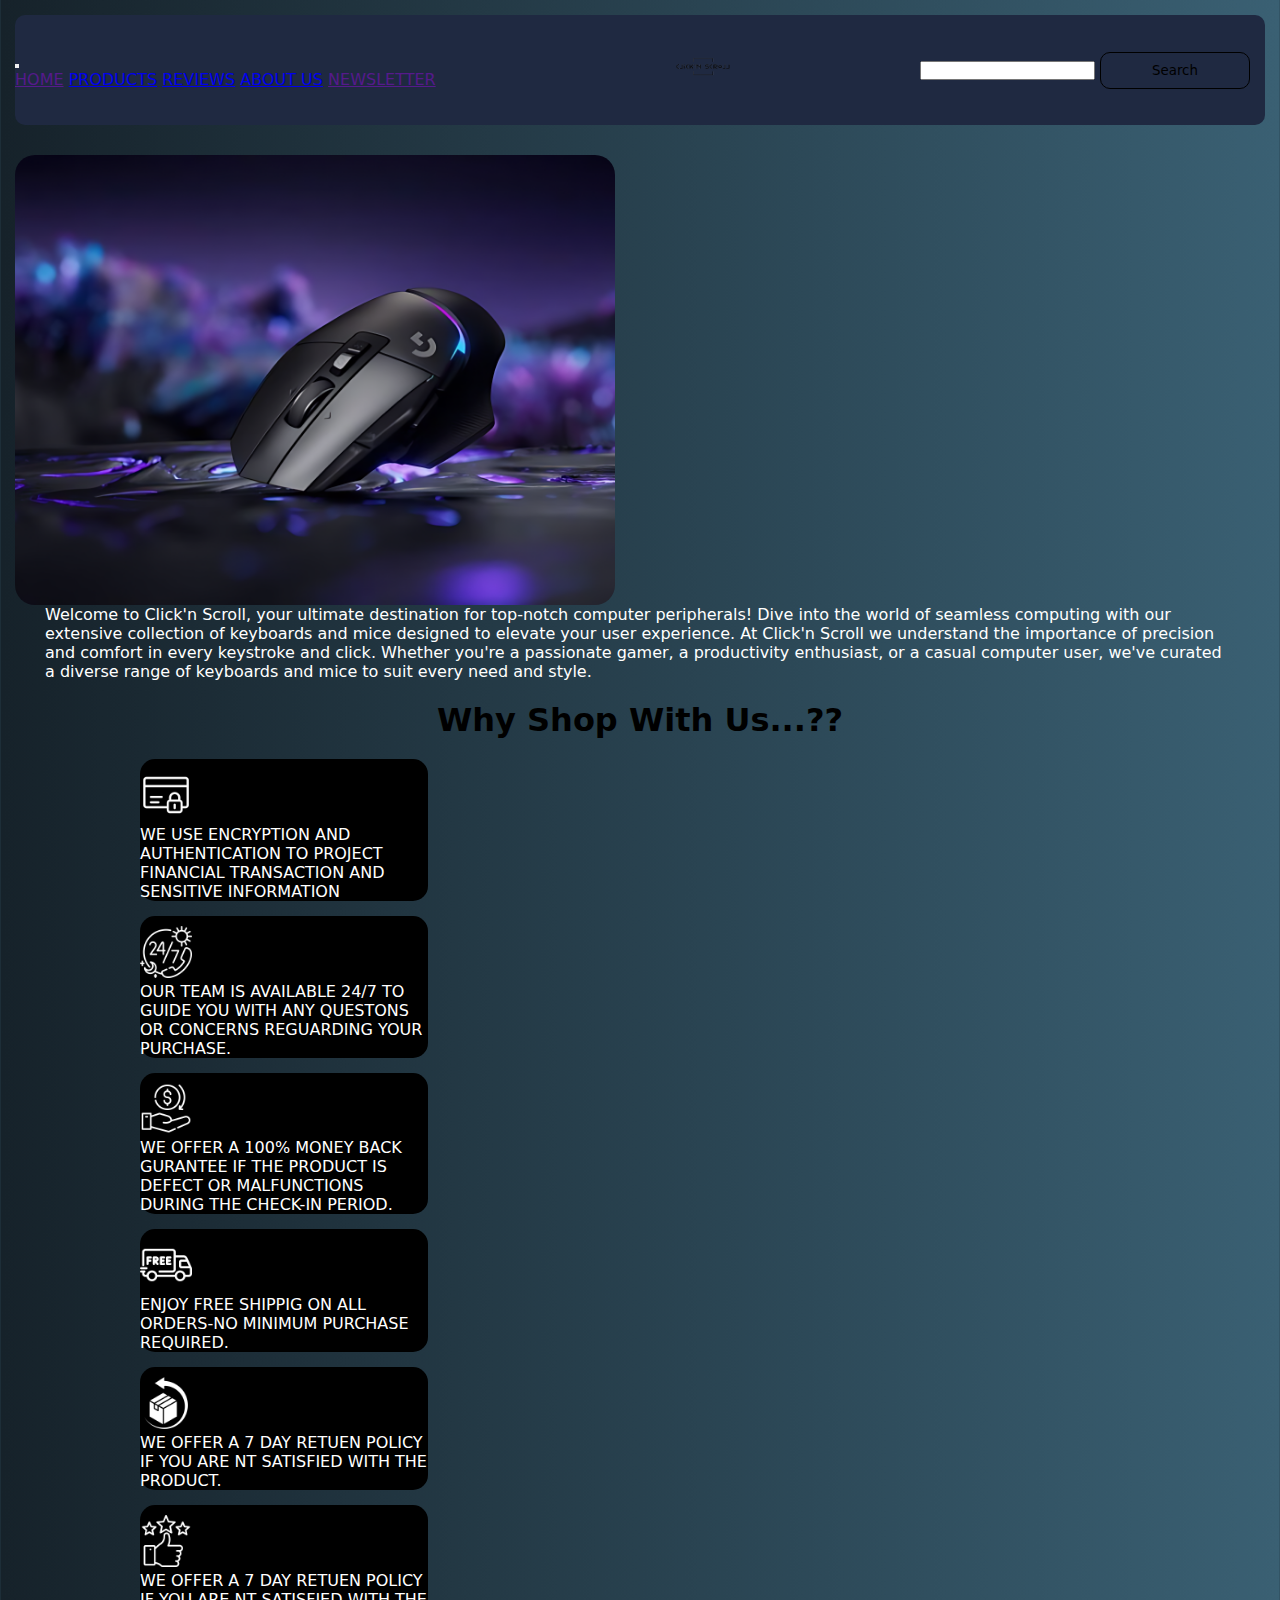
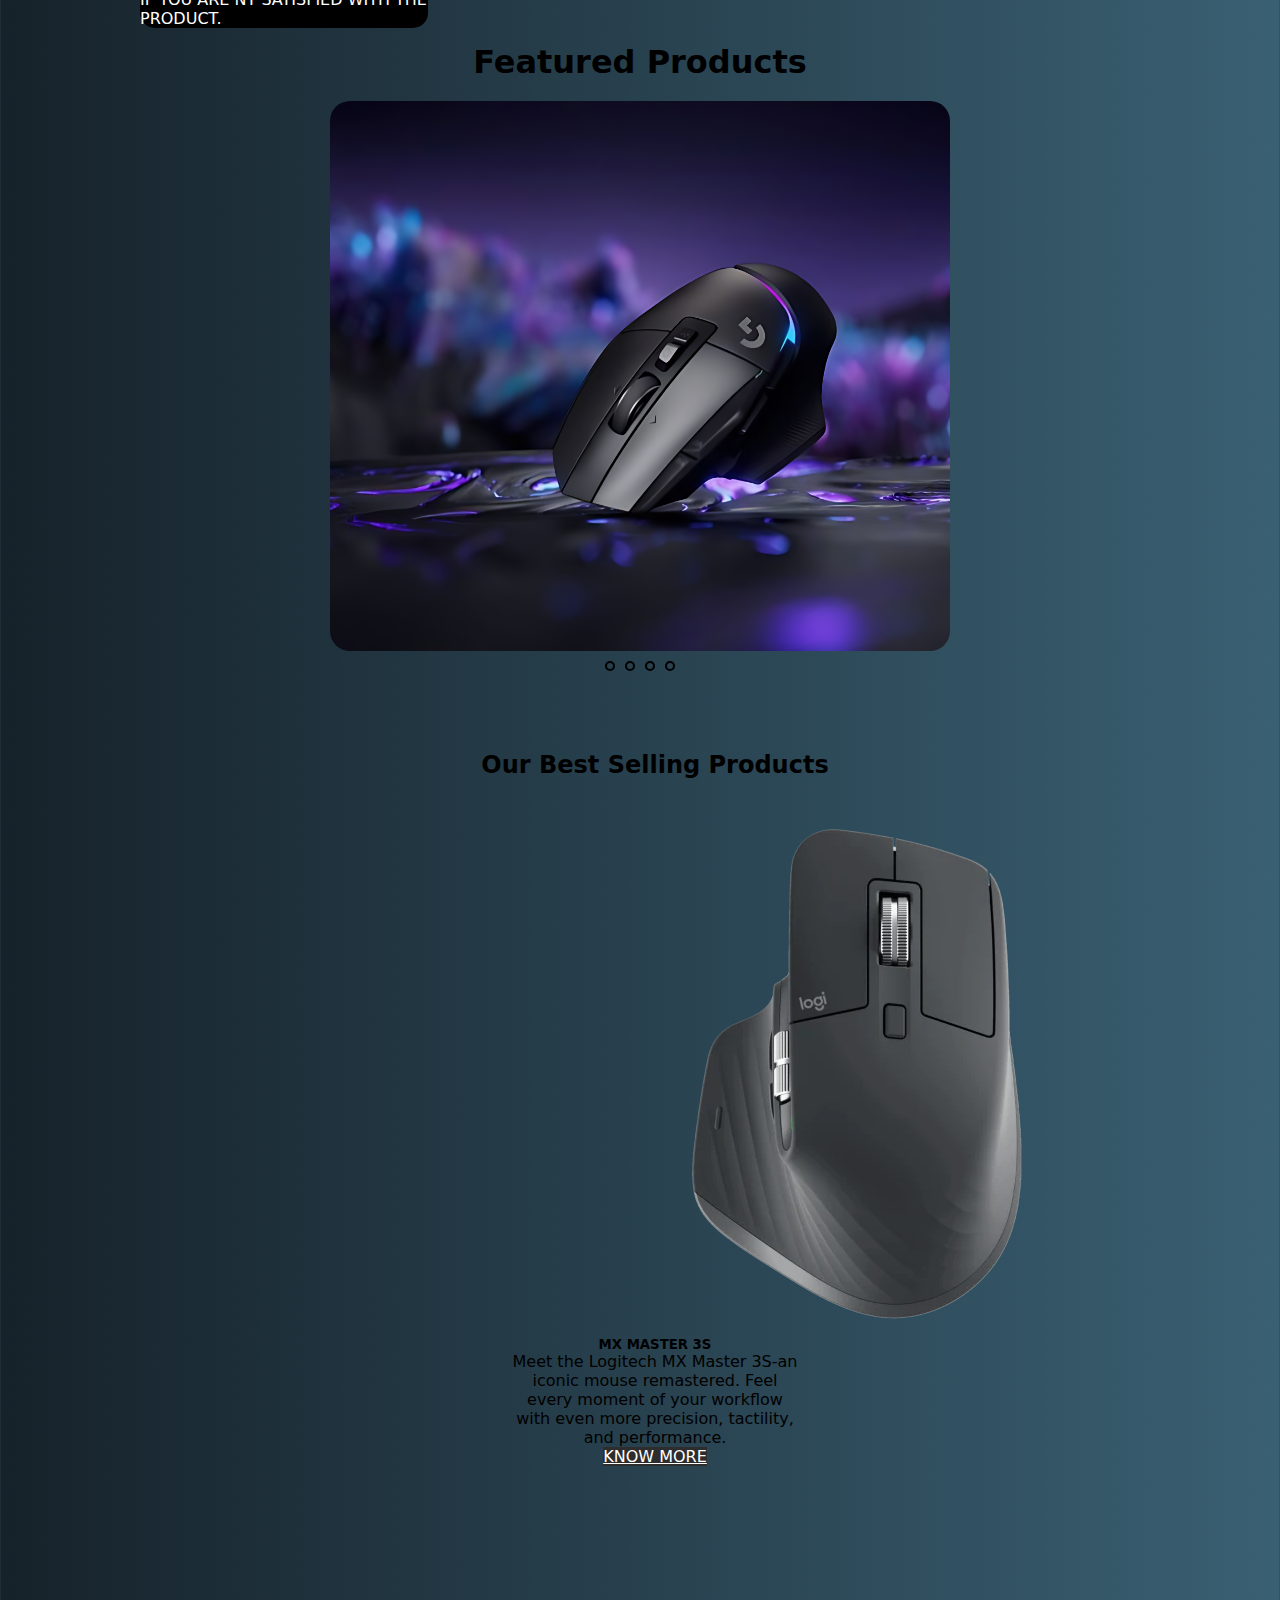
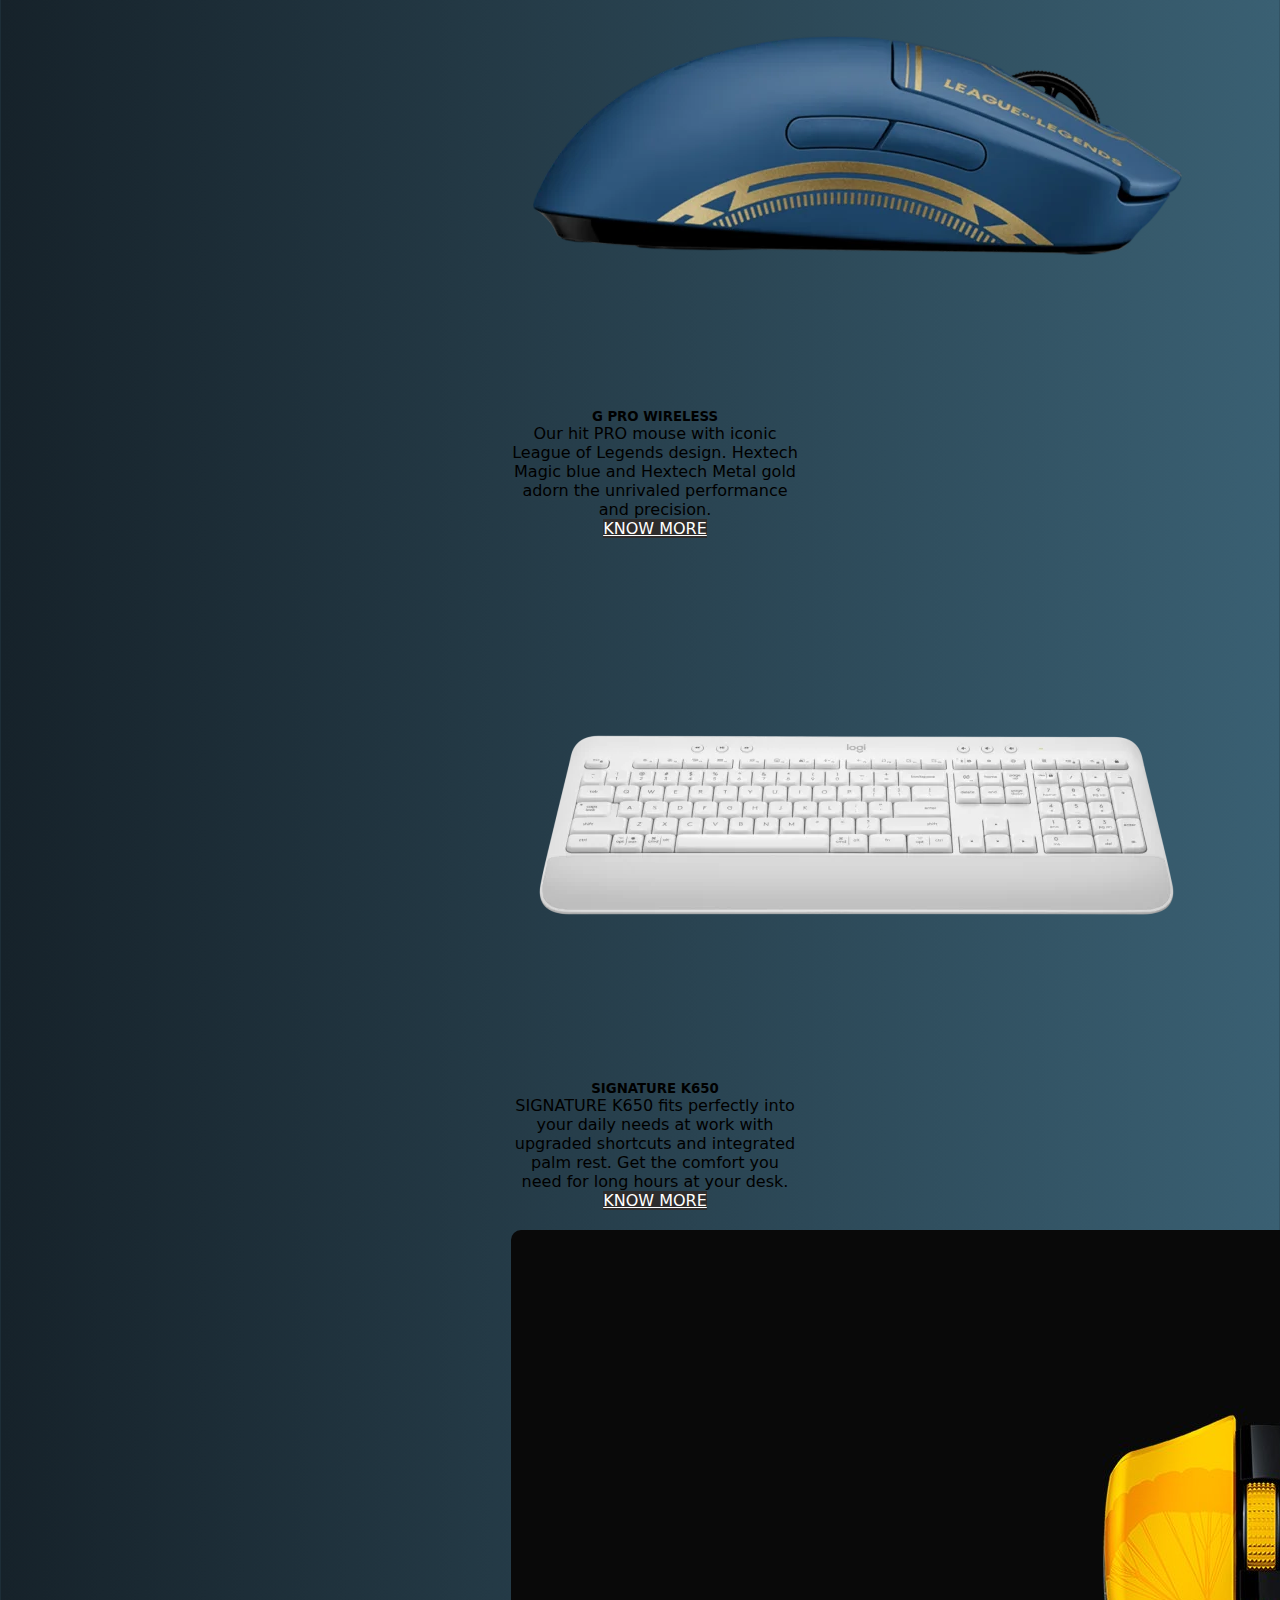
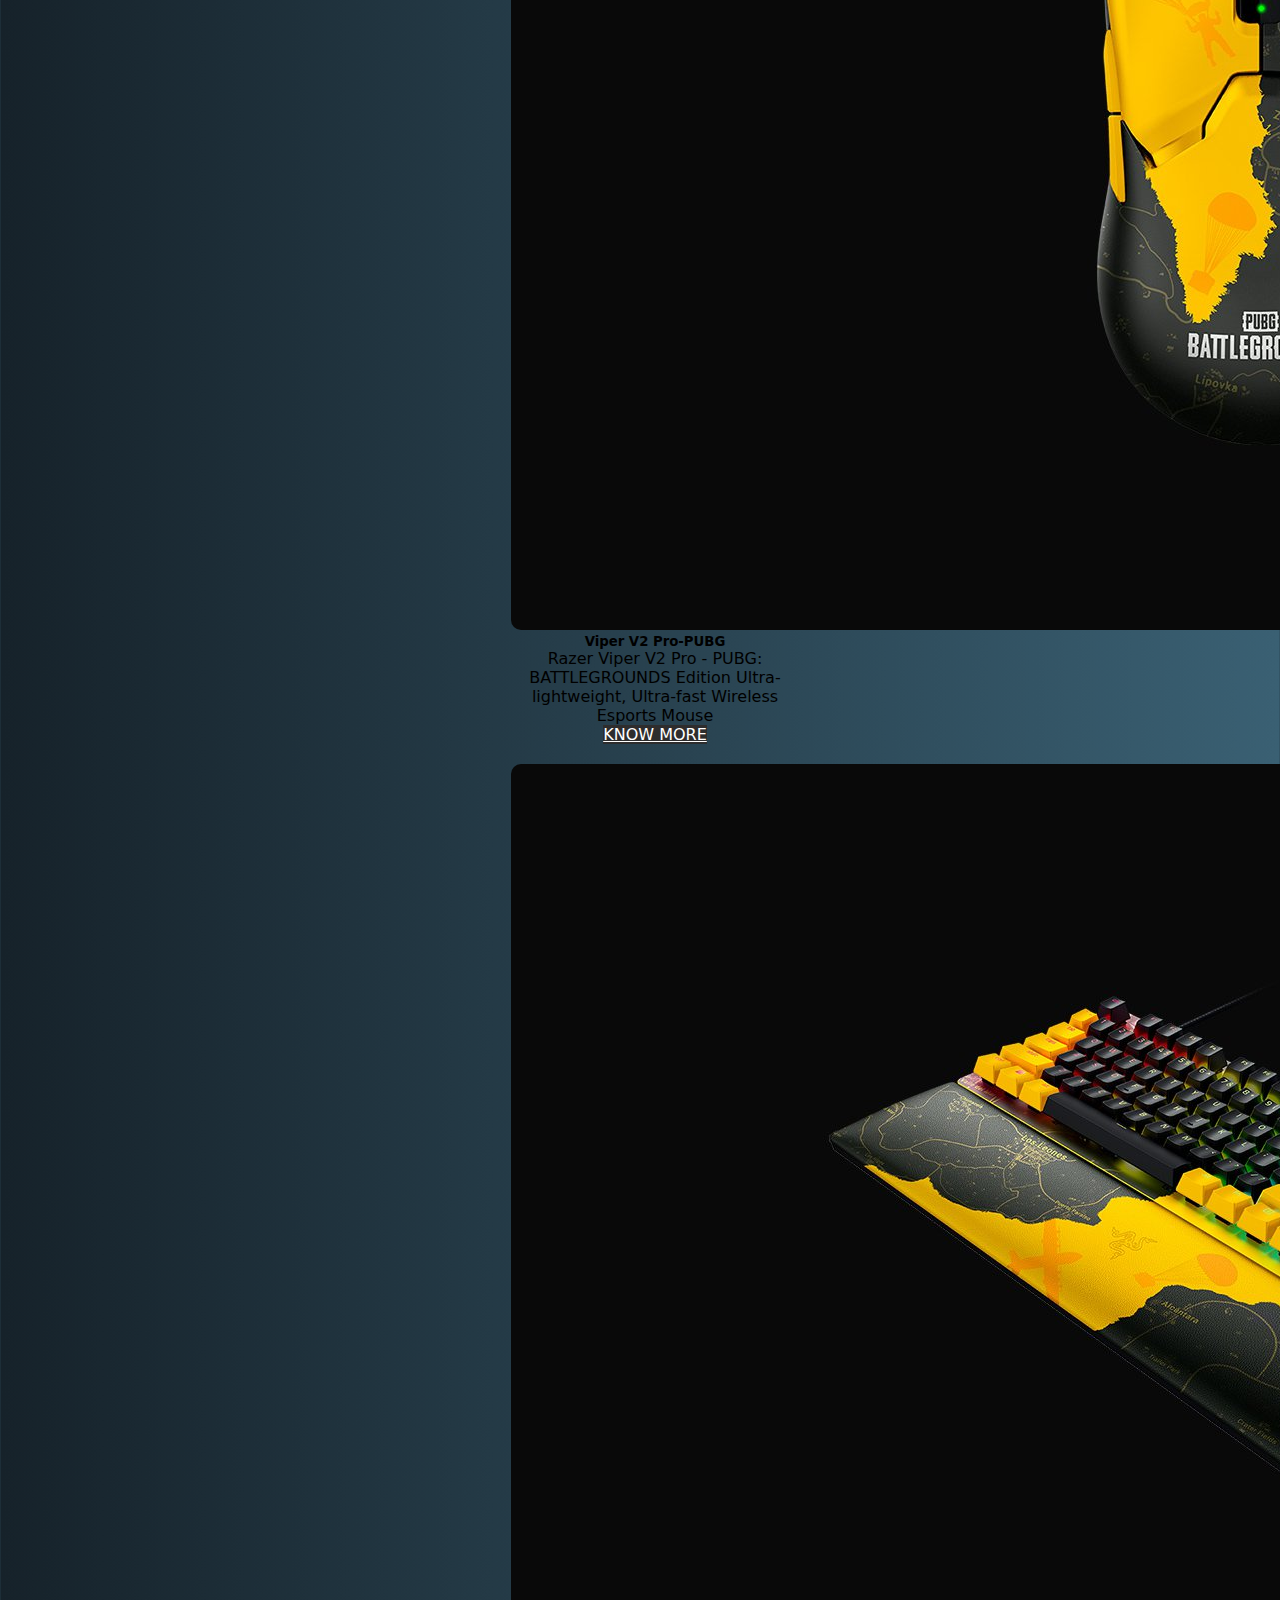
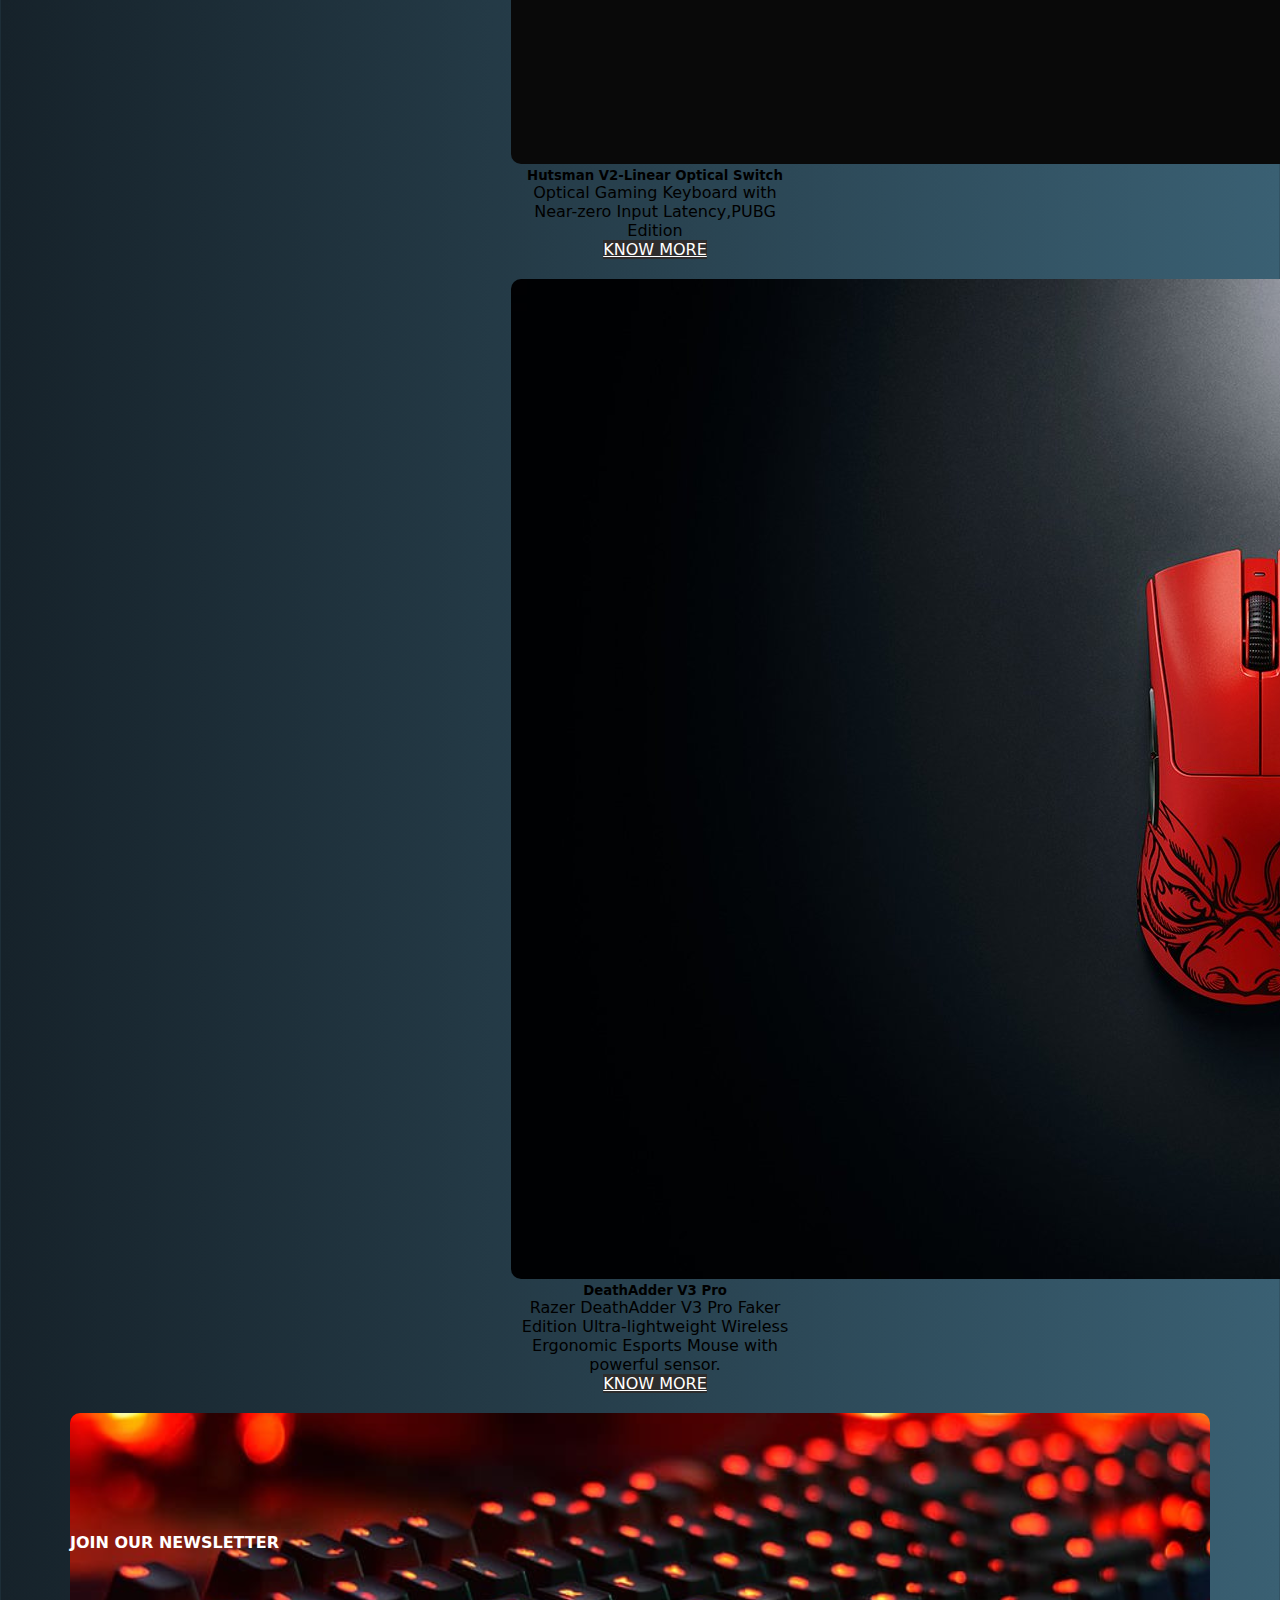
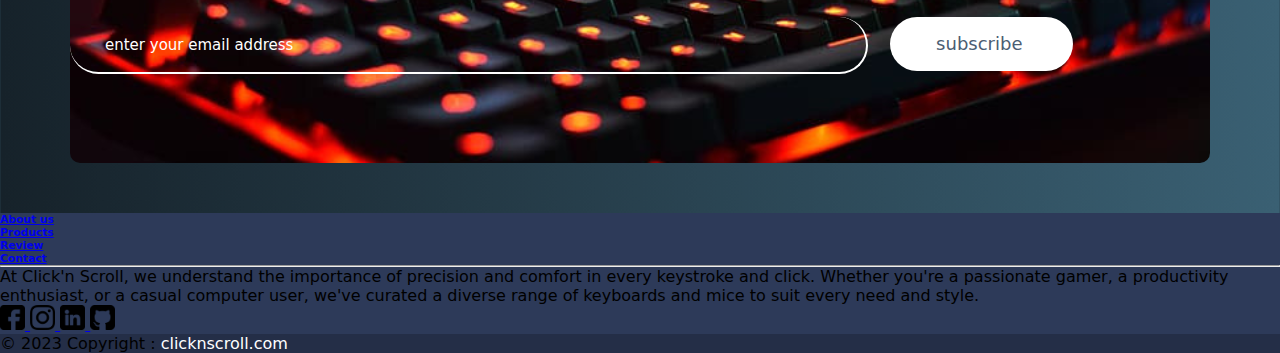
<file: index.html>
<!DOCTYPE html>
<html lang="en">
<head>
    <meta charset="UTF-8">
    <meta name="viewport" content="width=device-width, initial-scale=1.0">
    <title>CLick'n SCroll</title>
    <link href="https://cdn.jsdelivr.net/npm/bootstrap@5.0.2/dist/css/bootstrap.min.css" rel="stylesheet" integrity="sha384-EVSTQN3/azprG1Anm3QDgpJLIm9Nao0Yz1ztcQTwFspd3yD65VohhpuuCOmLASjC" crossorigin="anonymous">
    <link rel="stylesheet" href="style.css">
    <link rel="icon" href="image/click-round.jpeg">
</head>
<body>
    <div class="main-container">
        <div class="row">
            <div class="col">
        <div class="header">
          
        <div class="header-center">
            <nav class="navbar navbar-expand-lg navbar-light">
                <div class="container-fluid">
                  <button class="navbar-toggler" type="button" data-bs-toggle="collapse" data-bs-target="#navbarNavAltMarkup" aria-controls="navbarNavAltMarkup" aria-expanded="false" aria-label="Toggle navigation">
                    <span class="navbar-toggler-icon"></span>
                  </button>
                  <div class="collapse navbar-collapse" id="navbarNavAltMarkup">
                    <div style="color: white;"  class="navbar-nav">
                      <a class="nav-link"  href="">HOME</a>
                      <a class="nav-link" href="product_cart.html" target="_blank">PRODUCTS</a>
                      <a class="nav-link" href="review.html" target="_blank">REVIEWS</a></li>
                      <a class="nav-link" href="about.html" target="_blank">ABOUT US</a>
                      <a class="nav-link" href="">NEWSLETTER</a>
                      </div>
                        </div>
                        </div>
                    </div>

                      <div class="header-left">
                <img src="image/replicate_click-removebg-preview.png" alt="">
            </div>
        
                  <div class="header-right">
                      <form class="d-flex">
                        <input class="form-control me-2" type="search" placeholder="Search" aria-label="Search">
                        <button style="border: 1px solid black; padding: 10px;
                        background-color: transparent;width: 150px;
                        border-radius: 10px;" type="submit">Search</button>
                      </form>
                    </div>
                  </div>
            
              </nav>
        </div>
    </div>
    

    <div id="home" class="section-1">
      <div class="row">
        <div class="col-lg-6 col-md-12 col-sm-12">
          <div class="section-1-left">
            <div class="imagg">
              <div style="width: 600px; height: 450px;"  id="carouselExampleSlidesOnly" class="carousel slide" data-bs-interval="1500" data-bs-ride="carousel">
                <div class="carousel-inner">
                  <div class="carousel-item active">
                    <img style="width: 600px; height: 450px;" src="image/sec1pic1.png" alt="">
                  </div>
                  <div class="carousel-item">
                    <img style="width: 600px; height: 450px;" src="image/sec1pic2.png" alt="">
                  </div>
                  <div class="carousel-item">
                    <img style="width: 600px; height: 450px;" src="image/sec1pic3.png" alt="">
                  </div>
                </div>
              </div>
            </div>
        </div>

        </div>
        <div class=" col-lg-6 col-md-12 col-sm-12 d-flex  align-items-center justify-content-center flex-row">

          <div class="section-1-right">
            <p>Welcome to Click'n Scroll, your ultimate destination for top-notch computer peripherals! Dive into the world of seamless computing with our extensive collection of keyboards and mice designed to elevate your user experience.

              At Click'n Scroll we understand the importance of precision and comfort in every keystroke and click. Whether you're a passionate gamer, a productivity enthusiast, or a casual computer user, we've curated a diverse range of keyboards and mice to suit every need and style.
              
              </p>
        </div>

        </div>
      </div>

       

    </div>
    </div>

    <div class="section-2">
        <div  class="section-2-heading">
            <h1 style="color: black;">Why Shop With Us...??</h1>
        </div>
        <div class="section-2-card">
            <div class="row">
                <div class="col">
                    <div class="card" style="width: 18rem; background-color: black; align-items: center; margin-bottom: 15px; border-radius: 15px; padding-top: 10px;">
                        <img style="width: 18%;" src="icon/security-payment.png" class="card-img-top" alt="...">
                        <div class="card-body">
                          <p style="color: white;" class="card-text">WE USE ENCRYPTION AND AUTHENTICATION TO PROJECT FINANCIAL TRANSACTION AND SENSITIVE INFORMATION</p>
                        </div>
                      </div>
                      </div>
                      <div class="col">
                      <div class="card" style="width: 18rem; background-color: black; align-items: center; margin-bottom: 15px; border-radius: 15px; padding-top: 10px;">
                        <img style="width: 18%;" src="icon/24-hours.png" class="card-img-top" alt="...">
                        <div class="card-body">
                          <p style="color: white;" class="card-text">OUR TEAM  IS AVAILABLE 24/7 TO GUIDE YOU  WITH ANY QUESTONS OR CONCERNS REGUARDING YOUR PURCHASE.</p>
                        </div>
                      </div>
                      </div>
                      <div class="col">
                      <div class="card" style="width: 18rem; background-color: black;align-items: center; margin-bottom: 15px; border-radius: 15px; padding-top: 10px;">
                        <img style="width: 18%;" src="icon/cashback.png" class="card-img-top" alt="...">
                        <div class="card-body">
                          <p style="color: white;" class="card-text">WE OFFER A 100% MONEY BACK GURANTEE IF THE PRODUCT IS DEFECT OR MALFUNCTIONS DURING THE CHECK-IN PERIOD.</p>
                        </div>
                      </div>
                      </div>
                      <div class="col">
                      <div class="card" style="width: 18rem;background-color: black; align-items: center; margin-bottom: 15px; border-radius: 15px; padding-top: 10px;">
                        <img style="width: 18%;" src="icon/free-delivery.png" class="card-img-top" alt="...">
                        <div class="card-body">
                          <p style="color: white;" class="card-text">ENJOY FREE SHIPPIG ON ALL ORDERS-NO MINIMUM PURCHASE REQUIRED.</p>
                        </div>
                      </div>
                      </div>
                      <div class="col">
                      <div class="card" style="width: 18rem; background-color: black; align-items: center; margin-bottom: 15px; border-radius: 15px; padding-top: 10px;">
                        <img style="width: 18%;" src="icon/return.png" class="card-img-top" alt="...">
                        <div class="card-body">
                          <p style="color: white;" class="card-text">WE OFFER A 7 DAY RETUEN POLICY IF YOU ARE NT SATISFIED WITH THE PRODUCT.</p>
                        </div>
                      </div>
                      </div>
                      <dic class="col">
                        <div class="card" style="width: 18rem; background-color: black; align-items: center; margin-bottom: 15px; border-radius: 15px; padding-top: 10px;">
                            <img style="width: 18%;" src="icon/satisfaction.png" class="card-img-top" alt="...">
                            <div class="card-body">
                              <p style="color: white;" class="card-text">WE OFFER A 7 DAY RETUEN POLICY IF YOU ARE NT SATISFIED WITH THE PRODUCT.</p>
                            </div>
                          </div>
                      </dic>
                    
                </div>
            </div>
        </div>
    </div>

    <div id="featuredproducts" class="section-3">
        <div class="section-3-heading">
            <h1 style="color: black;">Featured Products</h1>
            <div class="section-3-slider">
            <div class="slider">
              <div class="slider-images"> 
                  <input type="radio" name="slide" id="img1" checked>
                  <input type="radio" name="slide" id="img2">
                  <input type="radio" name="slide" id="img3">
                  <input type="radio" name="slide" id="img4">
                  
                  <img src="image/sec1pic1.png" class="m1" alt="">
                  <img src="image/sec1pic2.png" class="m2" alt="">
                  <img src="image/sec1pic3.png" class="m3" alt="">
                  <img src="image/sec1pic6.png" class="m4" alt="">
                
              </div>
              <div class="dots">
                  <label for="img1"></label>
                  <label for="img2"></label>
                  <label for="img3"></label>
                  <label for="img4"></label>
              </div>
              </div>
          </div>
        </div>
    </div>



    <div class="section-5">
      <div class="section-5-heading">
        <h2 style="margin: 15px; color: black;">Our Best Selling Products</h2>
      </div>
      <div class="section-5-product">
        <div class="row" >
          <div class="col" >
            <div class="card" style="width: 18rem; border-radius: 10px; margin: 20px; text-align: center;">
              <img  style="border-radius: 10px;" src="image/pro1.1M.webp" class="card-img-top" alt="...">
              <div class="card-body">
                <h5 class="card-title">MX MASTER 3S</h5>
                <p style="font-weight: 500;" class="card-text">Meet the Logitech MX Master 3S-an iconic mouse remastered.
                  Feel every moment of your workflow with even more precision, tactility, and performance.</p>
                <a href="product1.html " target="_blank" onmouseover="this.style.backgroundColor='gray',this.style.color='black',this.style.width='150px'" onmouseout="this.style.backgroundColor='rgb(46, 45, 45)',this.style.color='white', this.style.width='140px'" href="#" style="background-color: rgb(46, 45, 45); color: white;"  class="btn">
                KNOW MORE</a>
              </div>
            </div>
          </div>

          <div class="col">
            <div class="card" style="width: 18rem; border-radius: 10px; margin: 20px; text-align: center;">
              <img style="border-radius: 10px;" src="image/pro2.1M.webp" class="card-img-top" alt="...">
              <div class="card-body">
                <h5 class="card-title">G PRO WIRELESS</h5>
                <p style="font-weight: 500;" class="card-text">Our hit PRO mouse with iconic League of Legends design. Hextech Magic blue and Hextech Metal gold adorn the unrivaled performance and precision.</p>
                <a  href="product2.html " target="_blank" onmouseover="this.style.backgroundColor='gray',this.style.color='black',this.style.width='150px'" onmouseout="this.style.backgroundColor='rgb(46, 45, 45)',this.style.color='white', this.style.width='140px'" href="#" style="background-color: rgb(46, 45, 45); color: white;" class="btn">KNOW MORE</a>
              </div>
            </div>
          </div>

          <div class="col ">
            <div class="card" style="width: 18rem; border-radius: 10px; margin: 20px; text-align: center;">
              <img style="border-radius: 10px;" src="image/pro5.1K.webp" class="card-img-top" alt="...">
              <div class="card-body">
                <h5 class="card-title">SIGNATURE K650</h5>
                <p style="font-weight: 500;"  class="card-text">SIGNATURE K650 fits perfectly into your daily needs at work with upgraded shortcuts and integrated palm rest. Get the comfort you need for long hours at your desk.</p>
                <a onmouseover="this.style.backgroundColor='gray',this.style.color='black',this.style.width='150px'" onmouseout="this.style.backgroundColor='rgb(46, 45, 45)',this.style.color='white', this.style.width='140px'" href="#" style="background-color: rgb(46, 45, 45); color: white;" class="btn">KNOW MORE</a>
              </div>
            </div>
          </div>

          <div class="col">
            <div class="card" style="width: 18rem; border-radius: 10px; margin: 20px; text-align: center;">
              <img style="border-radius: 10px;" src="image/pro4.1M.jpg" class="card-img-top" alt="...">
              <div class="card-body">
                <h5 class="card-title">Viper V2 Pro-PUBG</h5>
                <p class="card-text">Razer Viper V2 Pro - PUBG: BATTLEGROUNDS Edition
                  Ultra-lightweight, Ultra-fast Wireless Esports Mouse</p>
                  <a  href="product4.html " target="_blank" onmouseover="this.style.backgroundColor='gray',this.style.color='black',this.style.width='150px'" onmouseout="this.style.backgroundColor='rgb(46, 45, 45)',this.style.color='white', this.style.width='140px'" href="#" style="background-color: rgb(46, 45, 45); color: white;" class="btn">KNOW MORE</a>
              </div>
            </div>
          </div>

          <div class="col">
            <div class="card" style="width: 18rem; border-radius: 10px; margin: 20px; text-align: center;">
              <img style="border-radius: 10px;" src="image/pro3.1K.jpg" class="card-img-top" alt="...">
              <div class="card-body">
                <h5 class="card-title">Hutsman V2-Linear Optical Switch</h5>
                <p class="card-text">Optical Gaming Keyboard with Near-zero Input Latency,PUBG Edition</p>
                <a  href="product3.html " target="_blank" onmouseover="this.style.backgroundColor='gray',this.style.color='black',this.style.width='150px'" onmouseout="this.style.backgroundColor='rgb(46, 45, 45)',this.style.color='white', this.style.width='140px'" href="#" style="background-color: rgb(46, 45, 45); color: white;" class="btn">KNOW MORE</a>
              </div>
            </div>
          </div>

          <div class="col">
            <div class="card" style="width: 18rem; border-radius: 10px; margin: 20px; text-align: center;">
              <img style="border-radius: 10px;" src="image/pro6.1M.jpg" class="card-img-top" alt="...">
              <div class="card-body">
                <h5 class="card-title">DeathAdder V3 Pro</h5>
                <p class="card-text">Razer DeathAdder V3 Pro Faker Edition
                  Ultra-lightweight Wireless Ergonomic Esports Mouse with powerful sensor.</p>
                  <a onmouseover="this.style.backgroundColor='gray',this.style.color='black',this.style.width='150px'" onmouseout="this.style.backgroundColor='rgb(46, 45, 45)',this.style.color='white', this.style.width='140px'" href="#" style="background-color: rgb(46, 45, 45); color: white;" class="btn">KNOW MORE</a>
              </div>
            </div>
          </div>

        </div>

      </div>

    </div>





 <div   class="section-6">
 <section class="subscribe-area img-fluid pb-50 pt-70">
       <div class="container">
          <div class="row">
        
                  <div id="newsletter" class="col-md-4">
                    <div class="subscribe-text mb-15">
                      <h4 style="color: white; padding-top: 50px;">JOIN OUR NEWSLETTER</h4>
                      
                    </div>
                  </div>
                  <div class="col-md-8">
                    <div class="subscribe-wrapper subscribe2-wrapper mb-15">
                      <div class="subscribe-form" style="padding-top: 50px;">
                        <form action="#">
                          <input style="color: white; border: none; border-bottom: 2px solid white;
                          border-right: 2px solid white;" placeholder="enter your email address" type="email">
                          <button >subscribe <i class="fas fa-long-arrow-alt-right"></i></button>
                        </form>
                      </div>
                    </div>
                  </div>
                </div>
        
        </div>
        </section>
    </div>
  </div>

      
  


    <div class="section-7">
  <footer  class="text-center text-white" style="background-color: #2d3a59">
    <div class="container">
      <section class="mt-1">
        <div class="row text-center d-flex justify-content-center pt-5">
          <div class="col-md-2">
            <h6 class="text-uppercase font-weight-bold">
              <a href="about.html" class="text-white">About us</a>
            </h6>
          </div>
          <div class="col-md-2">
            <h6 class="text-uppercase font-weight-bold">
              <a href="product_cart.html" class="text-white">Products</a>
            </h6>
          </div>
          <div class="col-md-2">
            <h6 class="text-uppercase font-weight-bold">
              <a href="review.html" class="text-white">Review</a>
            </h6>
          </div>

          <div class="col-md-2">
            <h6 class="text-uppercase font-weight-bold">
              <a href="checkout.html" class="text-white">Contact</a>
            </h6>
          </div>
        </div>
      </section>

      <hr class="my-5" />

      <section class="mb-5">
        <div class="row d-flex justify-content-center">
          <div class="col-lg-8">
            <p>
            

                At Click'n Scroll, we understand the importance of precision and comfort in every keystroke and click. Whether you're a passionate gamer, a productivity enthusiast, or a casual computer user, we've curated a diverse range of keyboards and mice to suit every need and style.


            </p>
          </div>
        </div>
      </section  >
      <section class="text-center mb-4">
         <a href="https://www.facebook.com/profile.php?id=100006376981069&mibextid=rS40aB7S9Ucbxw6v" target="_blank" class="text-white me-4">
          <img width=25px; height="25px" src="icon/facebook.png" alt="">
        </a> 

         <a href="https://www.instagram.com/sahill.____" target="_blank" class="text-white me-4">
          <img width=25px; height="25px" src="icon/instagram (1).png" alt="">
        </a>
        <a href="https://www.linkedin.com/in/mohammed-sahil-m-s?utm_source=share&utm_campaign=share_via&utm_content=profile&utm_medium=android_app" target="_blank" class="text-white me-4">
          <img width=25px; height="25px" src="icon/linkedin (1).png" alt="">
        </a>
        <a href="https://github.com/Hephaistos02" target="_blank" class="text-white me-4">
          <img width=25px; height="25px" src="icon/github-sign.png" alt="">
        </a> 
      </section>
    </div>
    <div
         class="text-center p-3"
         style="background-color: rgba(0, 0, 0, 0.2)"
         >
      <p>&#169; 2023 Copyright  :  <a style="text-decoration: none; color: white;" href="">clicknscroll.com</a></p>
    </div>
  </footer>
</div>


 


</div>
</div>
</div>
    <script src="script.js"></script>
    <script src="https://cdn.jsdelivr.net/npm/bootstrap@5.0.2/dist/js/bootstrap.bundle.min.js" integrity="sha384-MrcW6ZMFYlzcLA8Nl+NtUVF0sA7MsXsP1UyJoMp4YLEuNSfAP+JcXn/tWtIaxVXM" crossorigin="anonymous"></script>
    <script src="https://ajax.googleapis.com/ajax/libs/jquery/3.7.1/jquery.min.js"></script>
    <script src="https://cdn.jsdelivr.net/npm/bootstrap@5.0.2/dist/js/bootstrap.bundle.min.js"></script>  
</body>
</html>
</file>
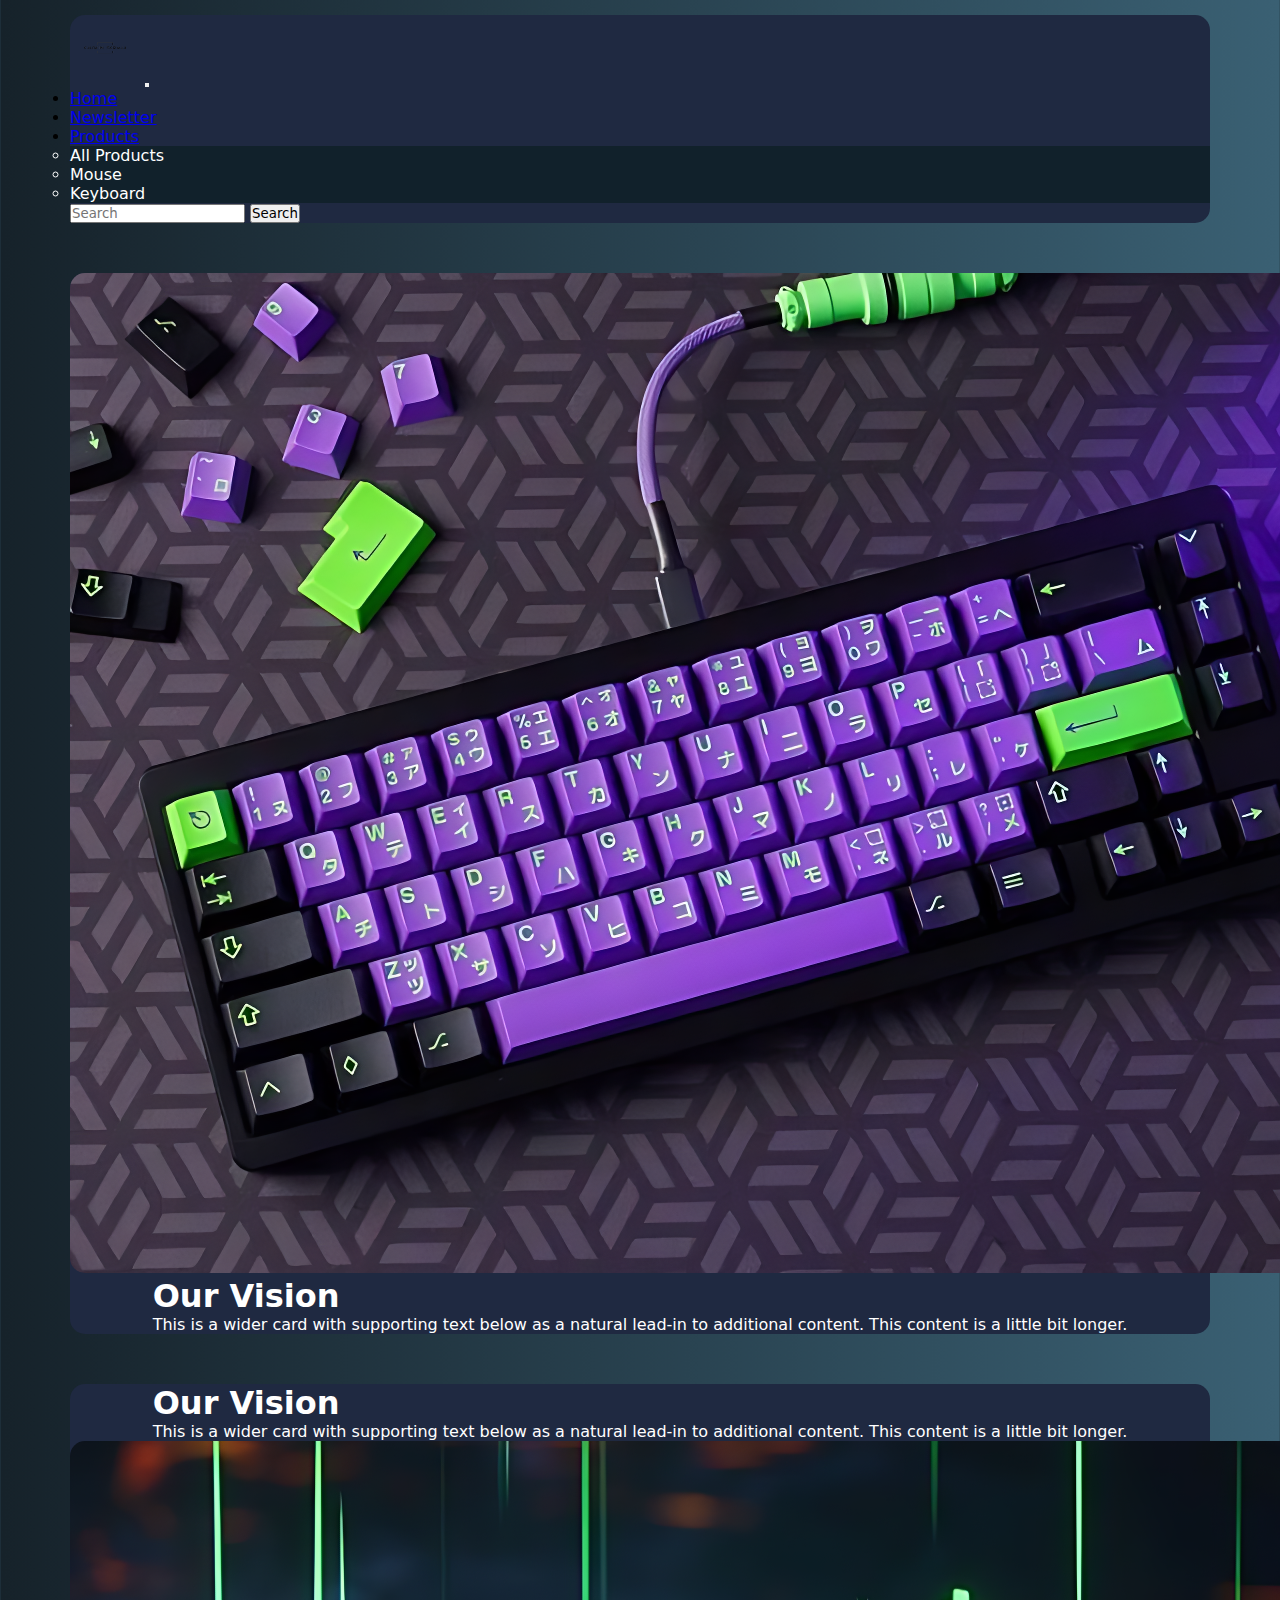
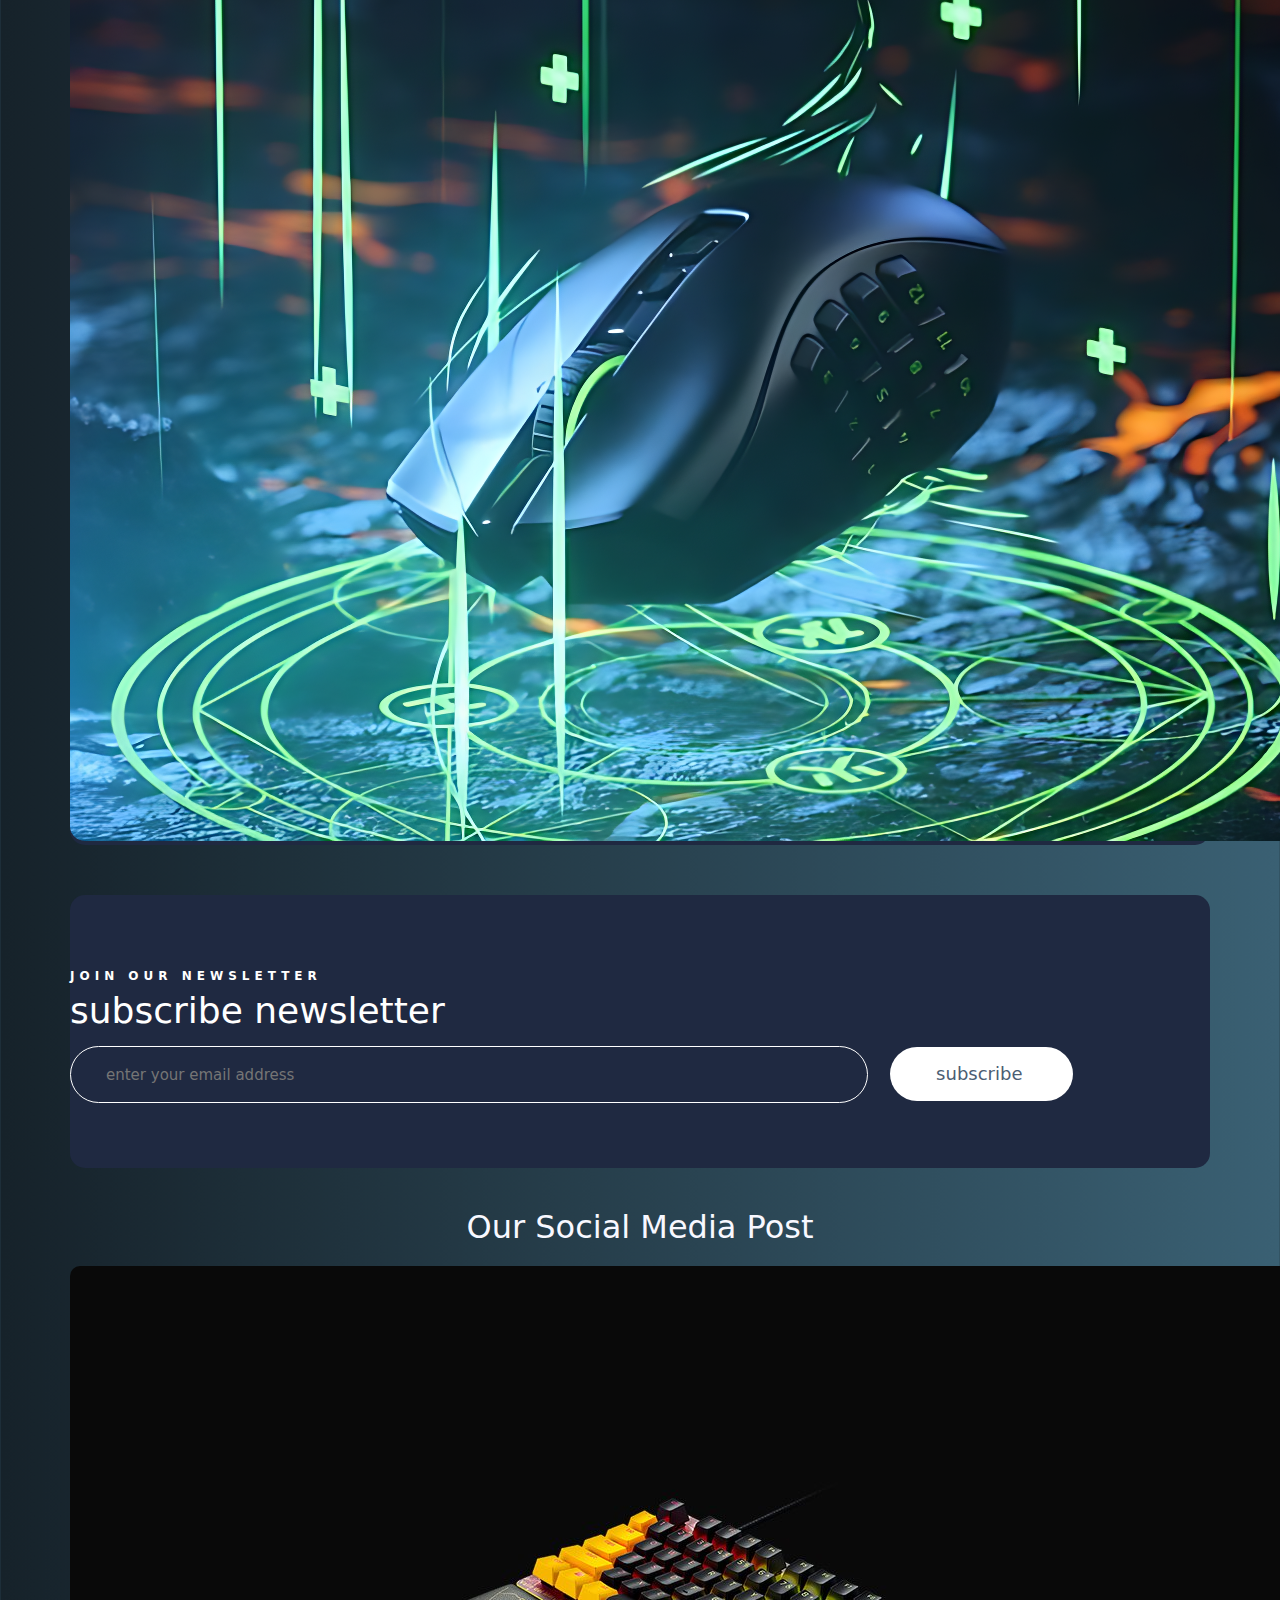
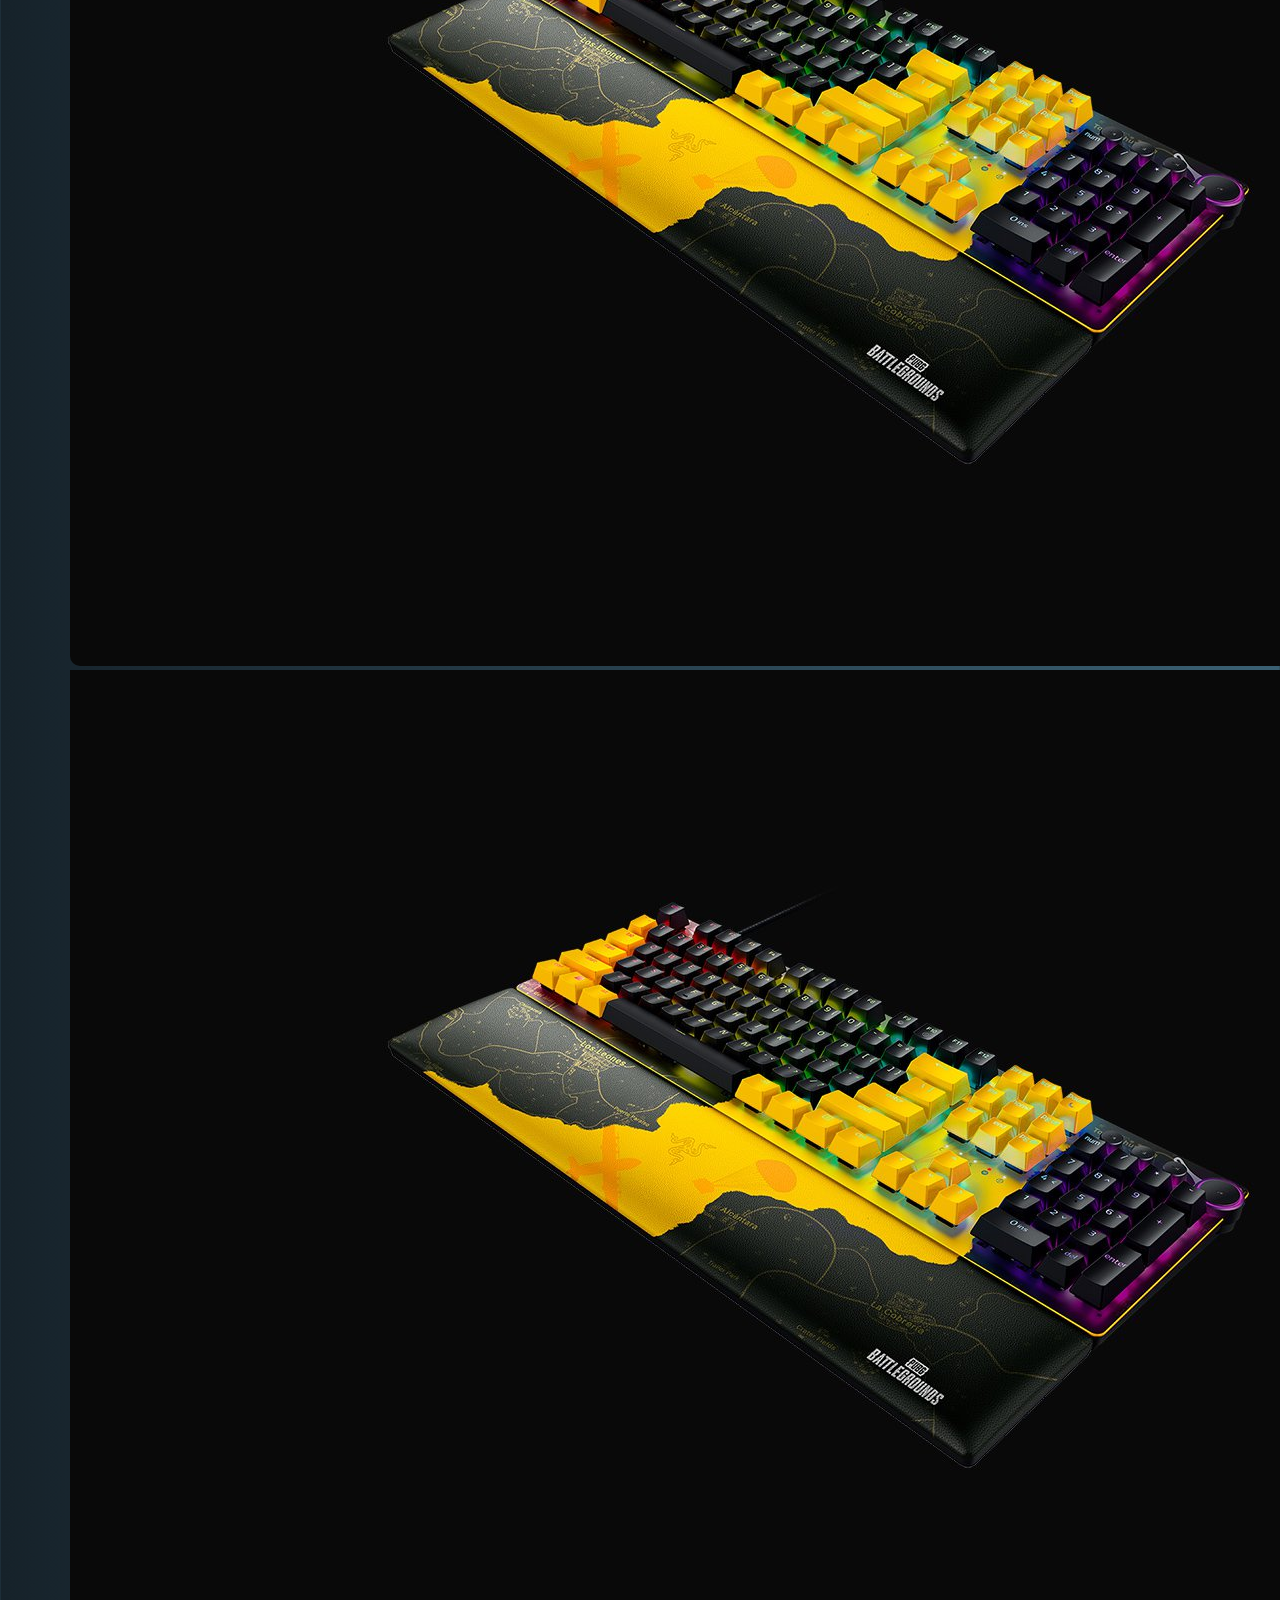
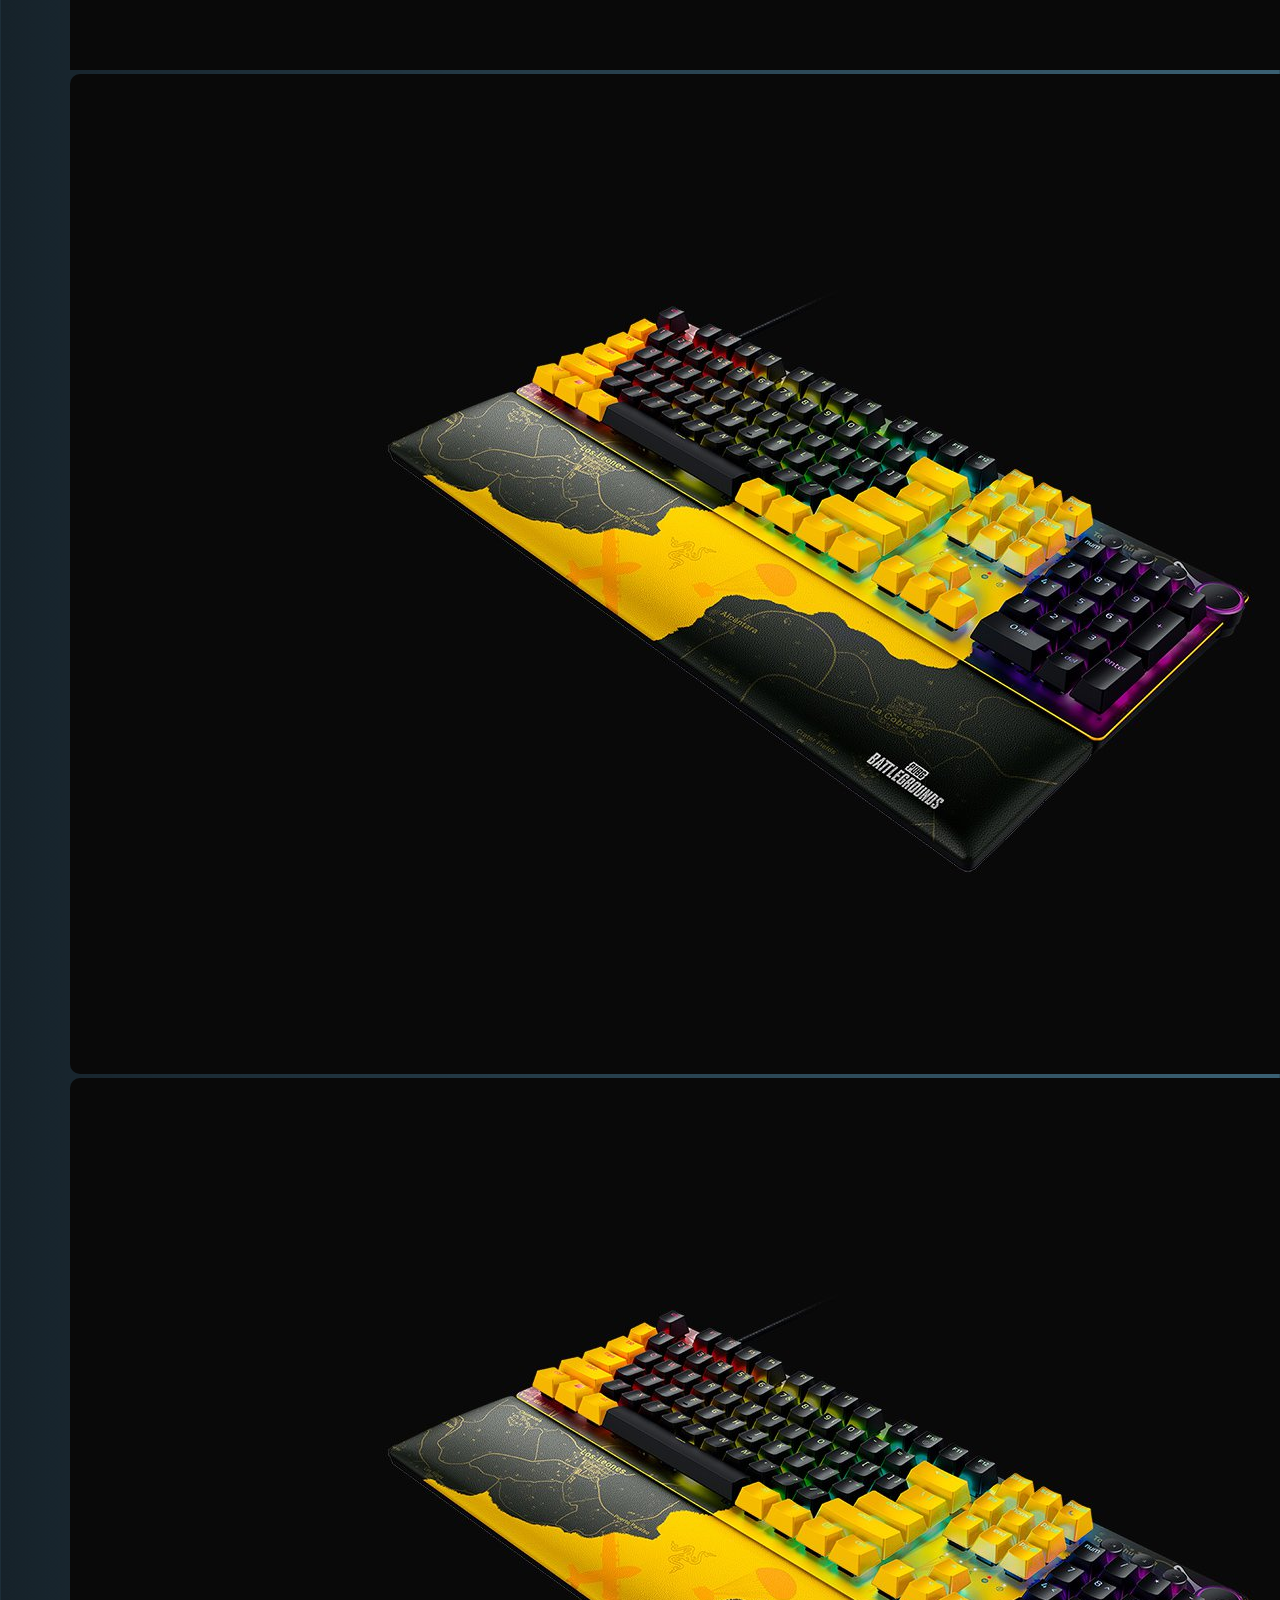
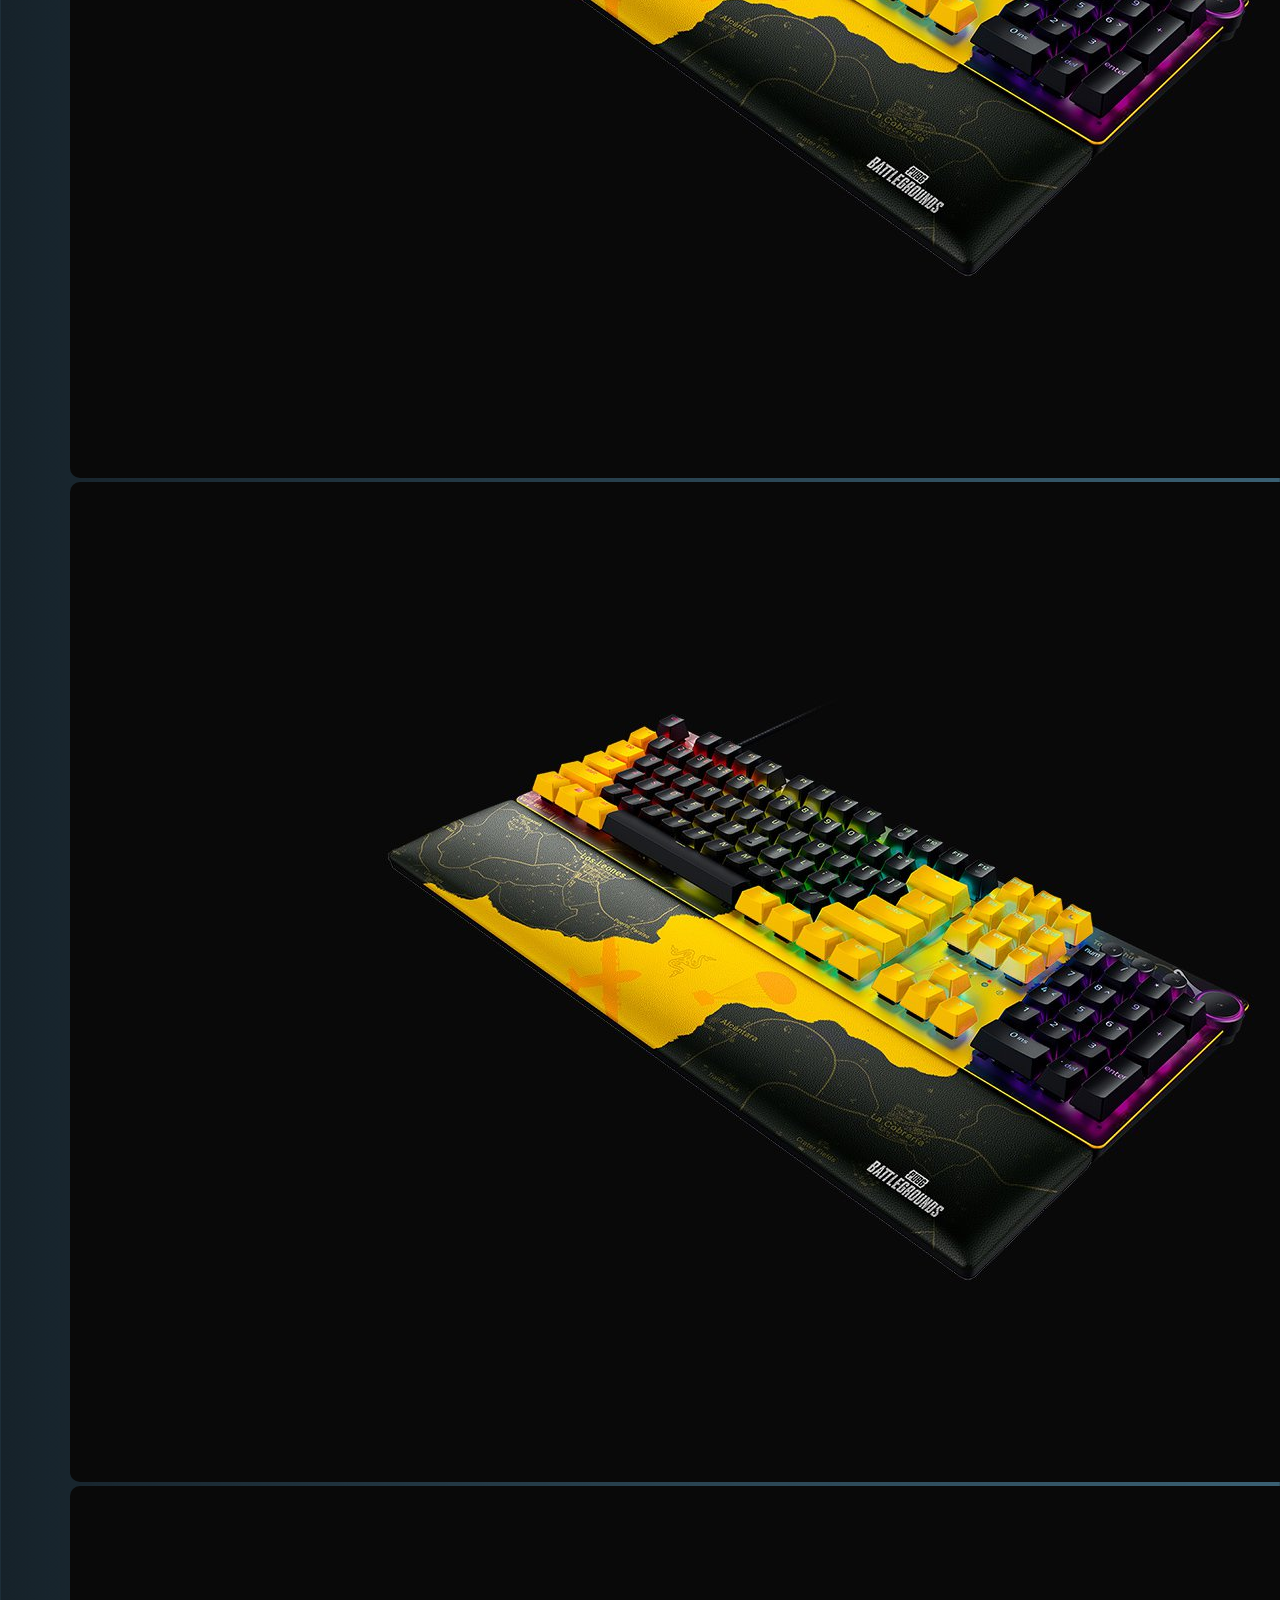
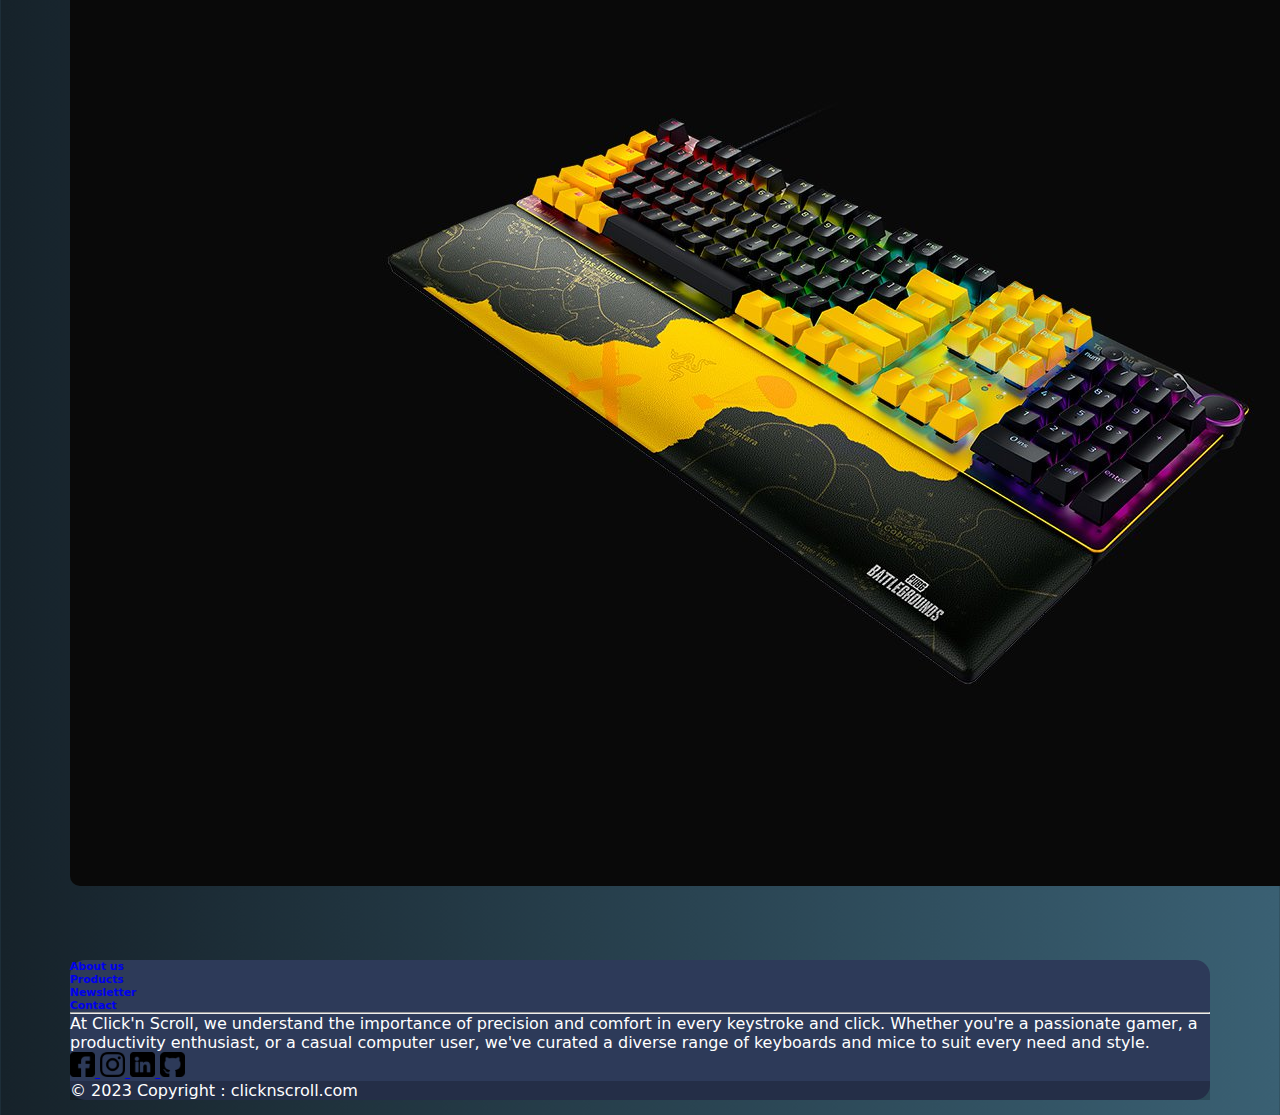
<file: about.html>
<!DOCTYPE html>
<html lang="en">
<head>
    <meta charset="UTF-8">
    <meta name="viewport" content="width=device-width, initial-scale=1.0">
    <title>About Us</title> 
    <link rel="stylesheet" href="about.css">
    <link href="https://cdn.jsdelivr.net/npm/bootstrap@5.0.2/dist/css/bootstrap.min.css" rel="stylesheet" integrity="sha384-EVSTQN3/azprG1Anm3QDgpJLIm9Nao0Yz1ztcQTwFspd3yD65VohhpuuCOmLASjC" crossorigin="anonymous">
    <link rel="stylesheet" href="product.css">
</head>
<body>
    
<div class="main-container">
    <div class="header">
        <div class="row">
            <div class="col">
                <nav style="background-color: #1f2941; border-radius: 15px; margin-bottom: 50px; ;" class="navbar navbar-expand-lg navbar-light" >
                    <div class="container-fluid">
                        <img style="width: 70px; height: 70px;" src="image/replicate_click-removebg-preview.png" alt="">
                      <button class="navbar-toggler" type="button" data-bs-toggle="collapse" data-bs-target="#navbarSupportedContent" aria-controls="navbarSupportedContent" aria-expanded="false" aria-label="Toggle navigation">
                        <span class="navbar-toggler-icon"></span>
                      </button>
                      <div  class="collapse navbar-collapse " id="navbarSupportedContent">
                        <ul class="navbar-nav me-auto mb-2 mb-lg-0">
                          <li class="nav-item">
                            <a class="nav-link " aria-current="page" href="#">Home</a>
                          </li>
                          <li class="nav-item">
                            <a class="nav-link" href="#">Newsletter</a>
                          </li>
                           <li class="nav-item dropdown">
                            <a class="nav-link dropdown-toggle" href="#" id="navbarDropdown" role="button" data-bs-toggle="dropdown" aria-expanded="false">
                              Products
                            </a>
                            <ul style="background-color: #11212b; color: white;" class="dropdown-menu text-center" aria-labelledby="navbarDropdown">
                              <li><a class="dropdown-item" href="#"></a>All Products</li>
                              <li><a class="dropdown-item" href="#"></a>Mouse</li>
                              <li><a class="dropdown-item" href="#"></a>Keyboard</li>
                              
                            </ul>
                          </li> 
                        </ul>
                        <form class="d-flex">
                          <input class="form-control me-2" type="search" placeholder="Search" aria-label="Search">
                          <button class="btn btn-outline-primary" type="submit">Search</button>
                        </form>
                      </div>
                    </div>
                  </nav>
            </div>
        </div>
    </div>

    <div class="section-2">
        <div class="card mb-3" style="max-width: 100%; border: none; border-radius: 15px; background-color: #1f2941 ;">
            <div class="row g-0">
              <div class=" col-md-4">
                <img style="border-radius: 15px;" src="image/sec1pic2.png" class="img-fluid rounded-start" alt="...">
              </div>
              <div style="display: flex; align-items: center; justify-content: center;" class="col-md-8 ">
                <div class="card-body ">
                  <h1 style="color: white;" class="card-title">Our Vision</h1>
                  <p style="color: white;" class="card-text">This is a wider card with supporting text below as a natural lead-in to additional content. This content is a little bit longer.</p>
                </div>
              </div>
            </div>
          </div>

</div>

<div class="section-3">

    <div class="card mb-3" style="max-width: 100%; border: none; border-radius: 15px; background-color: #1f2941 ;">
        <div class="row g-0">
          <div style="display: flex; align-items: center; justify-content: center;" class="col-md-8 ">
            <div class="card-body ">
              <h1 style="color: white;" class="card-title">Our Vision</h1>
              <p style="color: white;" class="card-text">This is a wider card with supporting text below as a natural lead-in to additional content. This content is a little bit longer.</p>
            </div>
          </div>
          <div class=" col-md-4">
            <img style="border-radius: 15px;" src="image/sec1pic3.png" class="img-fluid rounded-start" alt="...">
          </div>
        </div>
      </div>

</div>



<div class="newsleter">
    <section class="subscribe-area pb-50 pt-70">
      <div class="container">
        <div class="row">
      
                <div class="col-md-4">
                  <div class="subscribe-text mb-15">
                    <span>JOIN OUR NEWSLETTER</span>
                    <h2>subscribe newsletter</h2>
                  </div>
                </div>
                <div class="col-md-8">
                  <div class="subscribe-wrapper subscribe2-wrapper mb-15">
                    <div class="subscribe-form">
                      <form action="#">
                        <input placeholder="enter your email address" type="email">
                        <button onmouseover="this.style.backgroundColor='black';this.style.color='white'" 
                        onmouseout="this.style.backgroundColor='white';this.style.color='black'">subscribe <i class="fas fa-long-arrow-alt-right"></i></button>
                      </form>
                    </div>
                  </div>
                </div>
              </div>
      
      </div>
      </section>
  </div>

<div class="social">
    <div class="social-heading">
        <h1>Our Social Media Post</h1>
    </div>
<div class="row">
    <div class="col">
  
        <div class="row row-cols-1 row-cols-md-3 g-4">
            <div class="col">
                <div style="border: none; border-radius: 11px;" class="card ">
                  <img style="border-radius: 10px;" src="image/pro3.1K.jpg" class="card-img-top" alt="...">
   
                </div>
              </div>
            <div class="col">
                <div style="border: none;" class="card ">
                  <img  src="image/pro3.1K.jpg" class="card-img-top" alt="...">
   
                </div>
              </div>


              <div class="col">
                <div style="border: none; border-radius: 11px;" class="card ">
                  <img style="border-radius: 10px;" src="image/pro3.1K.jpg" class="card-img-top" alt="...">
   
                </div>
              </div>

              <div class="col">
                <div style="border: none; border-radius: 11px;" class="card ">
                  <img style="border-radius: 10px;" src="image/pro3.1K.jpg" class="card-img-top" alt="...">
   
                </div>
              </div>

              <div class="col">
                <div style="border: none; border-radius: 11px;" class="card ">
                  <img style="border-radius: 10px;" src="image/pro3.1K.jpg" class="card-img-top" alt="...">
   
                </div>
              </div>

              <div class="col">
                <div style="border: none; border-radius: 11px;" class="card ">
                  <img style="border-radius: 10px;" src="image/pro3.1K.jpg" class="card-img-top" alt="...">
   
                </div>
              </div>


              

            </div>
          </div>

    </div>
</div>



  <div class="section-7"  >
    <footer  class="text-center text-white" style="background-color: #2d3a59; border-radius: 15px;margin-top: 50px;">
      <div class="container">
        <section class="mt-1">
          <div class="row text-center d-flex justify-content-center pt-5">
            <div class="col-md-2">
              <h6 class="text-uppercase font-weight-bold">
                <a style="text-decoration: none;" href="#!" class="text-white">About us</a>
              </h6>
            </div>
            <div class="col-md-2">
              <h6 class="text-uppercase font-weight-bold">
                <a style="text-decoration: none;" href="#!" class="text-white">Products</a>
              </h6>
            </div>
            <div class="col-md-2">
              <h6 class="text-uppercase font-weight-bold">
                <a style="text-decoration: none;" href="#!" class="text-white">Newsletter</a>
              </h6>
            </div>
  
            <div class="col-md-2">
              <h6 class="text-uppercase font-weight-bold">
                <a style="text-decoration: none;" href="#" class="text-white">Contact</a>
              </h6>
            </div>
          </div>
        </section>
  
        <hr class="my-5" />
  
        <section class="mb-5">
          <div class="row d-flex justify-content-center">
            <div class="col-lg-8">
              <p>
              
  
                  At Click'n Scroll, we understand the importance of precision and comfort in every keystroke and click. Whether you're a passionate gamer, a productivity enthusiast, or a casual computer user, we've curated a diverse range of keyboards and mice to suit every need and style.
  
  
              </p>
            </div>
          </div>
        </section  >
        <section class="text-center mb-4">
           <a href="https://www.facebook.com/profile.php?id=100006376981069&mibextid=rS40aB7S9Ucbxw6v" target="_blank" class="text-white me-4">
            <img width=25px; height="25px" src="icon/facebook.png" alt="">
          </a> 
  
           <a href="https://www.instagram.com/sahill.____" target="_blank" class="text-white me-4">
            <img width=25px; height="25px" src="icon/instagram (1).png" alt="">
          </a>
          <a href="https://www.linkedin.com/in/mohammed-sahil-m-s?utm_source=share&utm_campaign=share_via&utm_content=profile&utm_medium=android_app" target="_blank" class="text-white me-4">
            <img width=25px; height="25px" src="icon/linkedin (1).png" alt="">
          </a>
          <a href="https://github.com/Hephaistos02" target="_blank" class="text-white me-4">
            <img width=25px; height="25px" src="icon/github-sign.png" alt="">
          </a> 
        </section>
      </div>
      <div
           class="text-center p-3"
           style="background-color: rgba(0, 0, 0, 0.2)"
           >
        <p>&#169; 2023 Copyright  :  <a style="text-decoration: none; color: white;" href="">clicknscroll.com</a></p>
      </div>
    </footer>
  </div>

  </div>




    <script src="https://cdn.jsdelivr.net/npm/bootstrap@5.0.2/dist/js/bootstrap.bundle.min.js" integrity="sha384-MrcW6ZMFYlzcLA8Nl+NtUVF0sA7MsXsP1UyJoMp4YLEuNSfAP+JcXn/tWtIaxVXM" crossorigin="anonymous"></script>
</body>
</html>
</file>
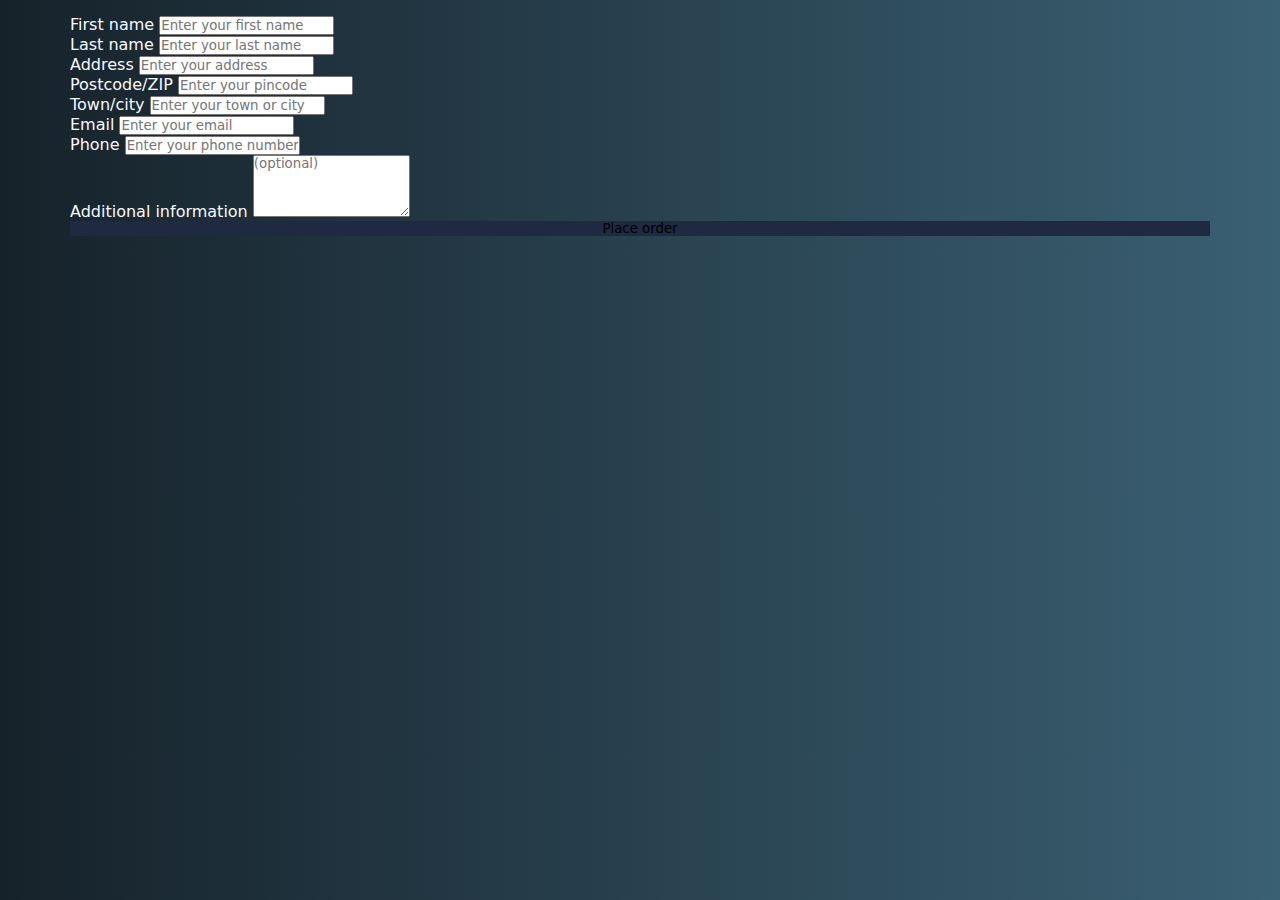
<file: checkout.html>
<!DOCTYPE html>
<html lang="en">
<head>
    <meta charset="UTF-8">
    <meta name="viewport" content="width=device-width, initial-scale=1.0">
    <title>Checkout</title>
    <link href="https://cdn.jsdelivr.net/npm/bootstrap@5.0.2/dist/css/bootstrap.min.css" rel="stylesheet" integrity="sha384-EVSTQN3/azprG1Anm3QDgpJLIm9Nao0Yz1ztcQTwFspd3yD65VohhpuuCOmLASjC" crossorigin="anonymous">
    <link rel="stylesheet" href="checkout.css">
</head>
<body>
    


    <form id="frm"  action="" onsubmit="return checkk()">
        <div class="row mb-4">
          <div class="col-lg-6 col-sm-12">
            <div class="form-outline">
                <label class="form-label" >First name</label>
                
              <input type="text" id="fiirst_name" class="form-control" placeholder="Enter your first name" >
              <p id="pp1"></p>
              
            </div>
          </div>
          <div class="col-lg-6 col-sm-12">
            <div class="form-outline">
                <label class="form-label" >Last name</label>
              <input type="text" id="last_name" class="form-control" placeholder="Enter your last name" />
              <p id="p2"></p>
              
             
            </div>
          </div>
        </div>

        <div class="form-outline mb-4">
            <label class="form-label" >Address</label>
          <input type="text" id="address" class="form-control" placeholder="Enter your address" />
          <p id="p3"></p>
          
        </div>
      <div class="col-lg-12 col-md-6 col-md-12 col-sm-12">
        <div class="form-outline mb-4">
            <label class="form-label" >Postcode/ZIP</label>
          <input type="text" id="zip" class="form-control" placeholder="Enter your pincode" />
          <p id="p4"></p>
         
        </div>
    </div>

        <div class="form-outline mb-4">
            <label class="form-label" >Town/city</label>
          <input type="text" id="town" class="form-control" placeholder="Enter your town or city" />
          <p id="p6"></p>
          
        </div>
      
        <div class="form-outline mb-4">
            <label class="form-label" >Email</label>
          <input type="email" id="email" class="form-control" placeholder="Enter your email" />
          <p id="p7"></p>
          
        </div>
      

        <div class="form-outline mb-4">
            <label class="form-label" >Phone</label>
          <input type="text" id="phone" class="form-control" placeholder="Enter your phone number" />
          <p id="p8"></p>
          
        </div>
      
      
        <div class="form-outline mb-4">
            <label class="form-label">Additional information</label>
          <textarea class="form-control" id="additional_info" placeholder="(optional)" rows="4"></textarea>
          
        </div>
      
      
      <div class="submit">
        <button id="btnn" type="submit" class="btn btn-primary btn-block mb-4">Place order</button>
    </div>
      </form>



    <script src="https://cdn.jsdelivr.net/npm/bootstrap@5.0.2/dist/js/bootstrap.bundle.min.js" integrity="sha384-MrcW6ZMFYlzcLA8Nl+NtUVF0sA7MsXsP1UyJoMp4YLEuNSfAP+JcXn/tWtIaxVXM" crossorigin="anonymous"></script>
    <script src="checkout.js"></script>
</body>
</html>
</file>
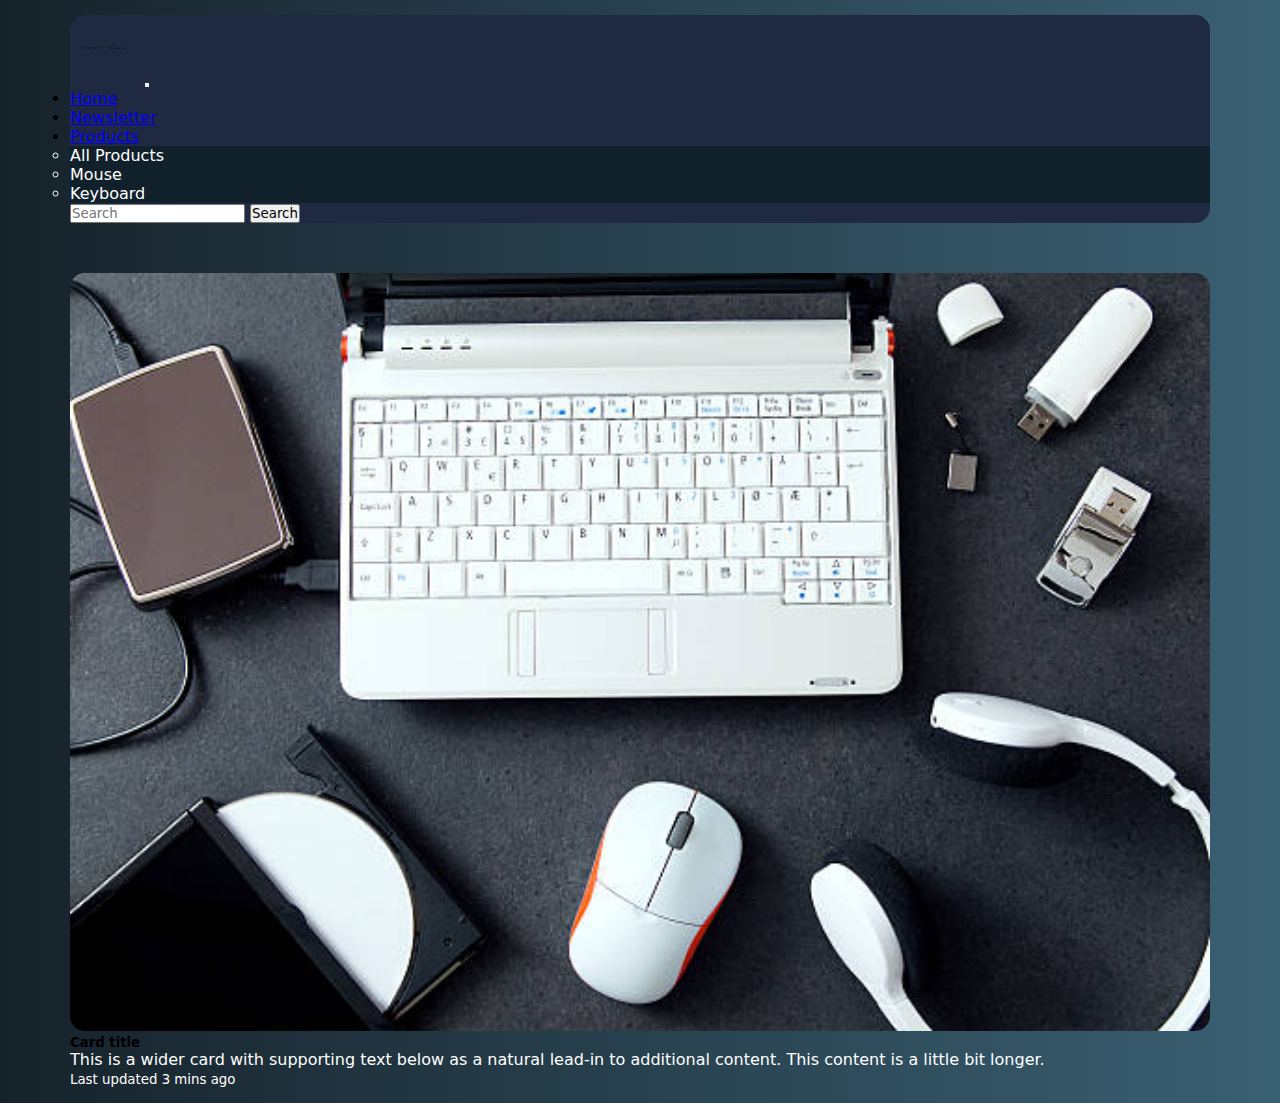
<file: contact.html>
<!DOCTYPE html>
<html lang="en">
<head>
    <meta charset="UTF-8">
    <meta name="viewport" content="width=device-width, initial-scale=1.0">
    <title>Contact Us</title>
    <link href="https://cdn.jsdelivr.net/npm/bootstrap@5.0.2/dist/css/bootstrap.min.css" rel="stylesheet" integrity="sha384-EVSTQN3/azprG1Anm3QDgpJLIm9Nao0Yz1ztcQTwFspd3yD65VohhpuuCOmLASjC" crossorigin="anonymous">
    <link rel="stylesheet" href="product.css">
    <link rel="stylesheet" href="about.css">
</head>
<body>
    <div class="main-container">
        <div class="header">
            <div class="row">
                <div class="col">
                    <nav style="background-color: #1f2941; border-radius: 15px; margin-bottom: 50px; ;" class="navbar navbar-expand-lg navbar-light" >
                        <div class="container-fluid">
                            <img style="width: 70px; height: 70px;" src="image/replicate_click-removebg-preview.png" alt="">
                          <button class="navbar-toggler" type="button" data-bs-toggle="collapse" data-bs-target="#navbarSupportedContent" aria-controls="navbarSupportedContent" aria-expanded="false" aria-label="Toggle navigation">
                            <span class="navbar-toggler-icon"></span>
                          </button>
                          <div  class="collapse navbar-collapse " id="navbarSupportedContent">
                            <ul class="navbar-nav me-auto mb-2 mb-lg-0">
                              <li class="nav-item">
                                <a class="nav-link " aria-current="page" href="#">Home</a>
                              </li>
                              <li class="nav-item">
                                <a class="nav-link" href="#">Newsletter</a>
                              </li>
                               <li class="nav-item dropdown">
                                <a class="nav-link dropdown-toggle" href="#" id="navbarDropdown" role="button" data-bs-toggle="dropdown" aria-expanded="false">
                                  Products
                                </a>
                                <ul style="background-color: #11212b; color: white;" class="dropdown-menu text-center" aria-labelledby="navbarDropdown">
                                  <li><a class="dropdown-item" href="#"></a>All Products</li>
                                  <li><a class="dropdown-item" href="#"></a>Mouse</li>
                                  <li><a class="dropdown-item" href="#"></a>Keyboard</li>
                                  
                                </ul>
                              </li> 
                            </ul>
                            <form class="d-flex">
                              <input class="form-control me-2" type="search" placeholder="Search" aria-label="Search">
                              <button class="btn btn-outline-primary" type="submit">Search</button>
                            </form>
                          </div>
                        </div>
                      </nav>
                </div>
            </div>
        </div>

        <div class="section-2">
            <div class="card mb-3" style="width:100%"; border: none ; border-radius: 15px;">
                <div class="row g-0">
                  <div class="col-md-4">
                    <img style="width:100%;border-radius: 15px;" src="image/contact2.jpg" class="img-fluid rounded-start" alt="...">
                  </div>
                  <div class="col-md-8">
                    <div class="card-body">
                      <h5 class="card-title">Card title</h5>
                      <p class="card-text">This is a wider card with supporting text below as a natural lead-in to additional content. This content is a little bit longer.</p>
                      <p class="card-text"><small class="text-muted">Last updated 3 mins ago</small></p>
                    </div>
                  </div>
                </div>
              </div>
        </div>
    </div>




    <script src="https://cdn.jsdelivr.net/npm/bootstrap@5.0.2/dist/js/bootstrap.bundle.min.js" integrity="sha384-MrcW6ZMFYlzcLA8Nl+NtUVF0sA7MsXsP1UyJoMp4YLEuNSfAP+JcXn/tWtIaxVXM" crossorigin="anonymous"></script>
</body>
</html>
</file>
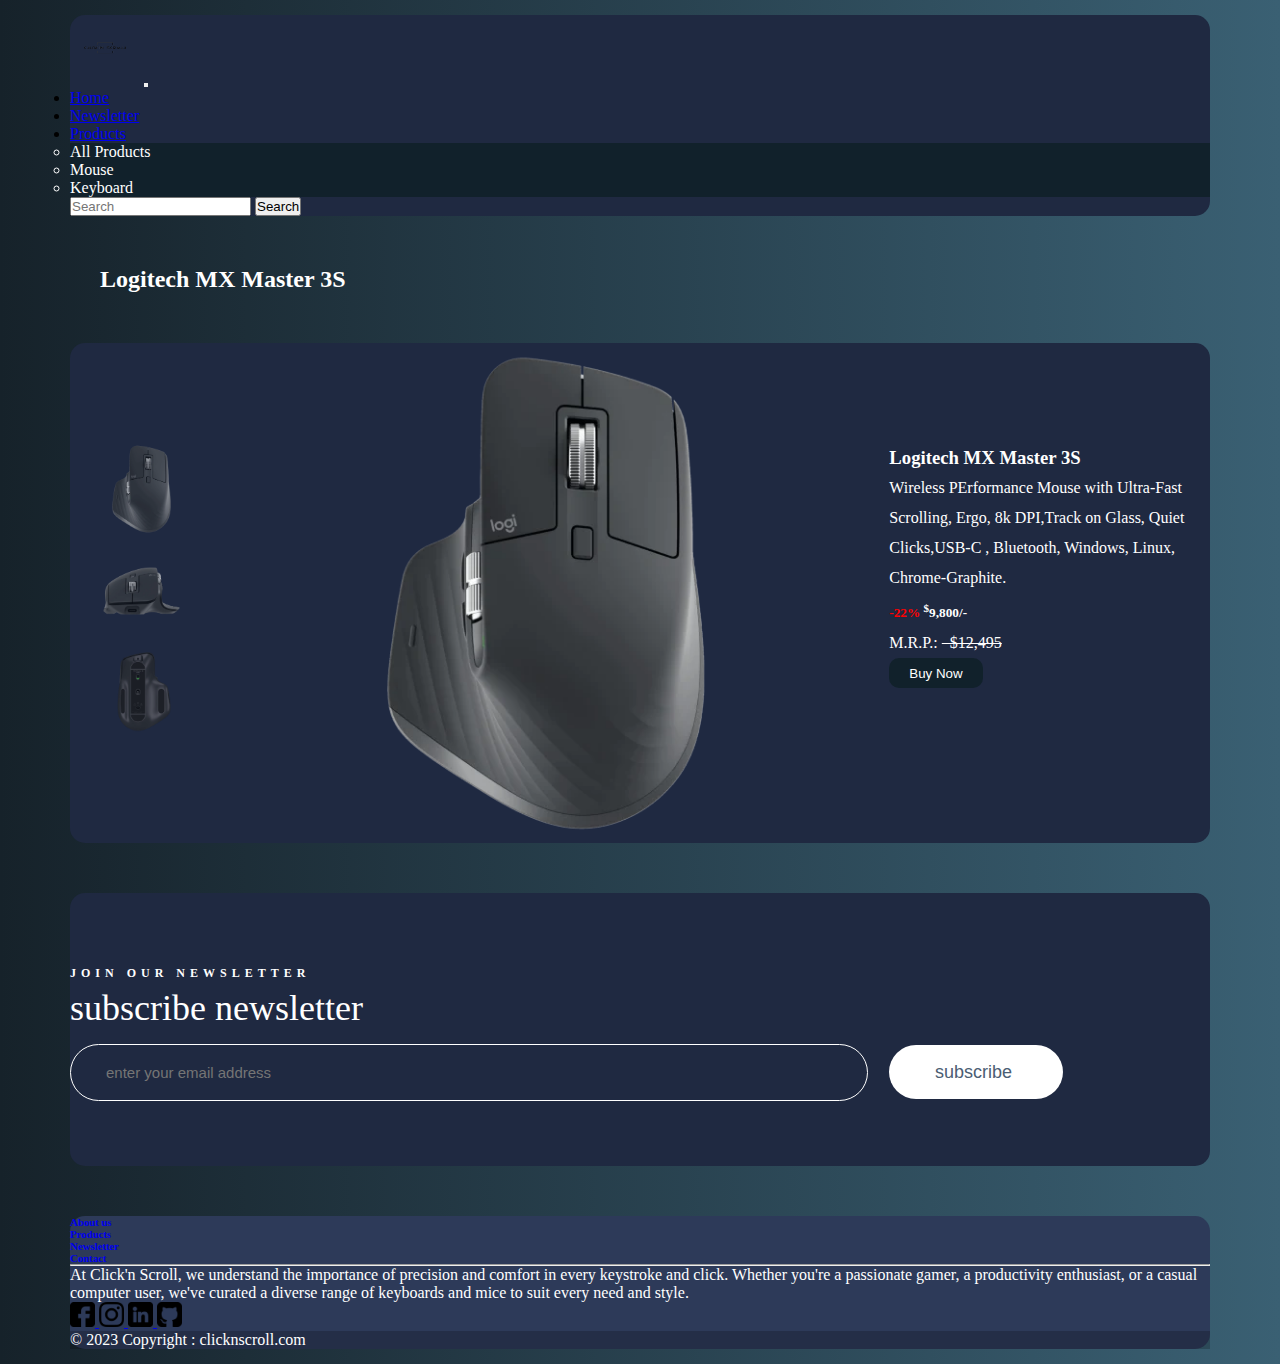
<file: product1.html>
<!DOCTYPE html>
<html lang="en">
<head>
    <meta charset="UTF-8">
    <meta name="viewport" content="width=device-width, initial-scale=1.0">
    <title>Logitech MX Master #s</title>
    <link rel="stylesheet" href="product.css">
    <link href="https://cdn.jsdelivr.net/npm/bootstrap@5.0.2/dist/css/bootstrap.min.css" rel="stylesheet" integrity="sha384-EVSTQN3/azprG1Anm3QDgpJLIm9Nao0Yz1ztcQTwFspd3yD65VohhpuuCOmLASjC" crossorigin="anonymous">
    <!-- <link rel="stylesheet" href="style.css">  -->
</head>
<body>
    <div class="main-container">
        <div class="header">
            <div class="row">
                <div class="col">
                    <nav style="background-color: #1f2941; border-radius: 15px;" class="navbar navbar-expand-lg navbar-light" >
                        <div class="container-fluid">
                            <img style="width: 70px; height: 70px;" src="image/replicate_click-removebg-preview.png" alt="">
                          <button class="navbar-toggler" type="button" data-bs-toggle="collapse" data-bs-target="#navbarSupportedContent" aria-controls="navbarSupportedContent" aria-expanded="false" aria-label="Toggle navigation">
                            <span class="navbar-toggler-icon"></span>
                          </button>
                          <div  class="collapse navbar-collapse " id="navbarSupportedContent">
                            <ul class="navbar-nav me-auto mb-2 mb-lg-0">
                              <li class="nav-item">
                                <a class="nav-link " aria-current="page" href="#">Home</a>
                              </li>
                              <li class="nav-item">
                                <a class="nav-link" href="#">Newsletter</a>
                              </li>
                               <li class="nav-item dropdown">
                                <a class="nav-link dropdown-toggle" href="#" id="navbarDropdown" role="button" data-bs-toggle="dropdown" aria-expanded="false">
                                  Products
                                </a>
                                <ul style="background-color: #11212b; color: white;" class="dropdown-menu text-center" aria-labelledby="navbarDropdown">
                                  <li><a class="dropdown-item" href="product_cart.html" target="_blank"></a>All Products</li>
                                  <li><a class="dropdown-item" href="product_cart.html" target="_blank" ></a>Mouse</li>
                                  <li><a class="dropdown-item" href="product_cart.html" target="_blank" ></a>Keyboard</li>
                                  
                                </ul>
                              </li> 
                            </ul>
                            <form class="d-flex">
                              <input class="form-control me-2" type="search" placeholder="Search" aria-label="Search">
                              <button class="btn btn-outline-primary" type="submit">Search</button>
                            </form>
                          </div>
                        </div>
                      </nav>
                </div>
            </div>
        </div>
        <div class="col">
            <div class="header-heading">
                <h2>Logitech MX Master 3S</h2>
            </div>
        </div>
    </div>
    <div class="row">
        <div class="col">
            <div class="product-container">
            <div class="product">
                <div class="product-small-img">
                    <img src="image/pro1.1M.webp" alt="" onclick="myFunction(this)">
                    <img src="image/pro1.2M.webp" alt="" onclick="myFunction(this)">
                    <img src="image/pro1.3M.webp" alt="" onclick="myFunction(this)">
                </div>
                </div>
                <div class="col">
            <div class="img-container">
                <img id="imageBox" src="image/pro1.1M.webp" alt="">
        <div class="col">
            <div class="product-discription">
                <h3>Logitech MX Master 3S</h3>
                <p>Wireless PErformance Mouse with Ultra-Fast Scrolling, Ergo, 8k DPI,Track on Glass, Quiet Clicks,USB-C , Bluetooth, Windows, Linux, Chrome-Graphite.</p>
                <h5><span>-22%  </span><sup>$</sup>9,800/-</h5>
                <p>M.R.P.:   <s> &nbsp; $12,495</s> </p>
                <div class="product-button">
                 <a style="text-decoration: none;" href="product_cart.html" target="_blank"><button  style="width: 100%;">Buy Now</button></a> 
                </div>
            </div>
               
            </div>
        </div>

            </div>
            </div>
            </div>

            <div class="newsleter">
              <section class="subscribe-area pb-50 pt-70">
                <div class="container">
                  <div class="row">
                
                          <div class="col-md-4">
                            <div class="subscribe-text mb-15">
                              <span>JOIN OUR NEWSLETTER</span>
                              <h2>subscribe newsletter</h2>
                            </div>
                          </div>
                          <div class="col-md-8">
                            <div class="subscribe-wrapper subscribe2-wrapper mb-15">
                              <div class="subscribe-form">
                                <form action="#">
                                  <input placeholder="enter your email address" type="email">
                                  <button onmouseover="this.style.backgroundColor='black';this.style.color='white'" 
                                  onmouseout="this.style.backgroundColor='white';this.style.color='black'">subscribe <i class="fas fa-long-arrow-alt-right"></i></button>
                                </form>
                              </div>
                            </div>
                          </div>
                        </div>
                
                </div>
                </section>
            </div>

            <div class="section-7"  >
                <footer  class="text-center text-white" style="background-color: #2d3a59; border-radius: 15px;margin-top: 50px;">
                  <div class="container">
                    <section class="mt-1">
                      <div class="row text-center d-flex justify-content-center pt-5">
                        <div class="col-md-2">
                          <h6 class="text-uppercase font-weight-bold">
                            <a style="text-decoration: none;" href="#!" class="text-white">About us</a>
                          </h6>
                        </div>
                        <div class="col-md-2">
                          <h6 class="text-uppercase font-weight-bold">
                            <a style="text-decoration: none;" href="#!" class="text-white">Products</a>
                          </h6>
                        </div>
                        <div class="col-md-2">
                          <h6 class="text-uppercase font-weight-bold">
                            <a style="text-decoration: none;" href="#!" class="text-white">Newsletter</a>
                          </h6>
                        </div>
              
                        <div class="col-md-2">
                          <h6 class="text-uppercase font-weight-bold">
                            <a style="text-decoration: none;" href="#" class="text-white">Contact</a>
                          </h6>
                        </div>
                      </div>
                    </section>
              
                    <hr class="my-5" />
              
                    <section class="mb-5">
                      <div class="row d-flex justify-content-center">
                        <div class="col-lg-8">
                          <p>
                          
              
                              At Click'n Scroll, we understand the importance of precision and comfort in every keystroke and click. Whether you're a passionate gamer, a productivity enthusiast, or a casual computer user, we've curated a diverse range of keyboards and mice to suit every need and style.
              
              
                          </p>
                        </div>
                      </div>
                    </section  >
                    <section class="text-center mb-4">
                       <a href="https://www.facebook.com/profile.php?id=100006376981069&mibextid=rS40aB7S9Ucbxw6v" target="_blank" class="text-white me-4">
                        <img width=25px; height="25px" src="icon/facebook.png" alt="">
                      </a> 
              
                       <a href="https://www.instagram.com/sahill.____" target="_blank" class="text-white me-4">
                        <img width=25px; height="25px" src="icon/instagram (1).png" alt="">
                      </a>
                      <a href="https://www.linkedin.com/in/mohammed-sahil-m-s?utm_source=share&utm_campaign=share_via&utm_content=profile&utm_medium=android_app" target="_blank" class="text-white me-4">
                        <img width=25px; height="25px" src="icon/linkedin (1).png" alt="">
                      </a>
                      <a href="https://github.com/Hephaistos02" target="_blank" class="text-white me-4">
                        <img width=25px; height="25px" src="icon/github-sign.png" alt="">
                      </a> 
                    </section>
                  </div>
                  <div
                       class="text-center p-3"
                       style="background-color: rgba(0, 0, 0, 0.2)"
                       >
                    <p>&#169; 2023 Copyright  :  <a style="text-decoration: none; color: white;" href="">clicknscroll.com</a></p>
                  </div>
                </footer>
              </div>

        </div>
    </div>
    <script src="https://cdn.jsdelivr.net/npm/bootstrap@5.0.2/dist/js/bootstrap.bundle.min.js" integrity="sha384-MrcW6ZMFYlzcLA8Nl+NtUVF0sA7MsXsP1UyJoMp4YLEuNSfAP+JcXn/tWtIaxVXM" crossorigin="anonymous"></script>
    <script src="product.js" ></script>

</body>
</html>
</file>
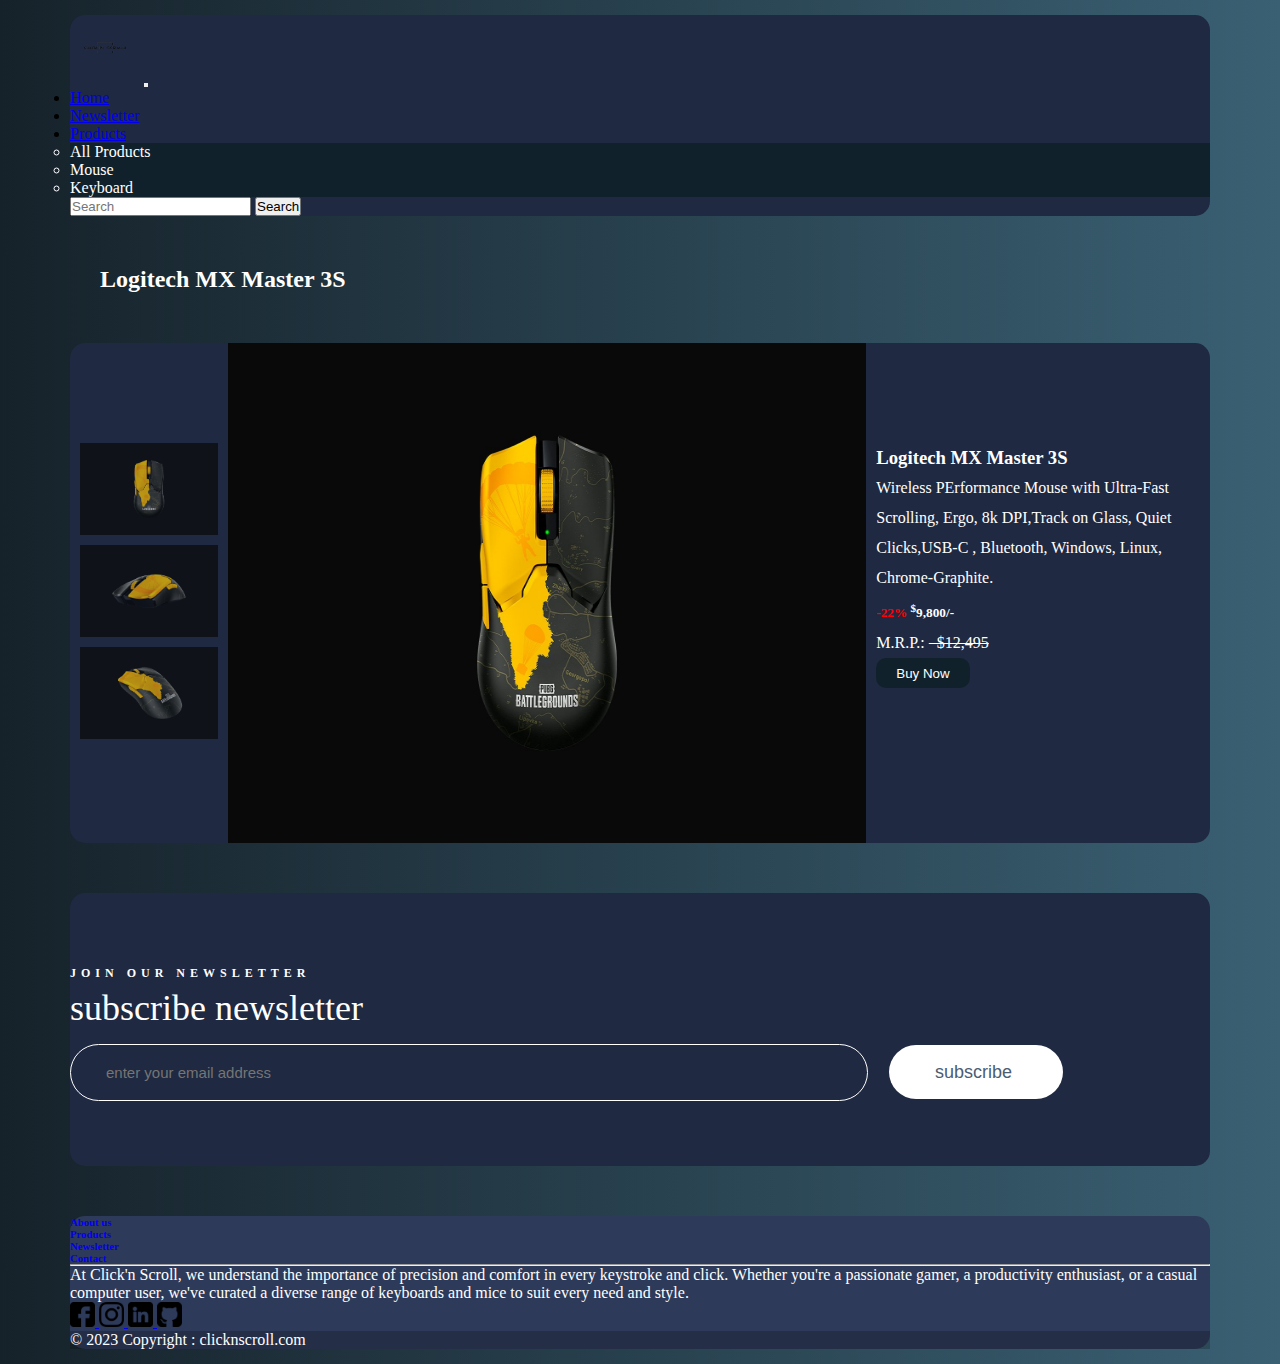
<file: product4.html>
<!DOCTYPE html>
<html lang="en">
<head>
    <meta charset="UTF-8">
    <meta name="viewport" content="width=device-width, initial-scale=1.0">
    <title>Huntsman V2</title>
    <link rel="stylesheet" href="product.css">
    <link href="https://cdn.jsdelivr.net/npm/bootstrap@5.0.2/dist/css/bootstrap.min.css" rel="stylesheet" integrity="sha384-EVSTQN3/azprG1Anm3QDgpJLIm9Nao0Yz1ztcQTwFspd3yD65VohhpuuCOmLASjC" crossorigin="anonymous">
    <!-- <link rel="stylesheet" href="style.css">  -->
</head>
<body>
    <div class="main-container">
        <div class="header">
            <div class="row">
                <div class="col">
                    <nav style="background-color: #1f2941; border-radius: 15px;" class="navbar navbar-expand-lg navbar-light" >
                        <div class="container-fluid">
                            <img style="width: 70px; height: 70px;" src="image/replicate_click-removebg-preview.png" alt="">
                          <button class="navbar-toggler" type="button" data-bs-toggle="collapse" data-bs-target="#navbarSupportedContent" aria-controls="navbarSupportedContent" aria-expanded="false" aria-label="Toggle navigation">
                            <span class="navbar-toggler-icon"></span>
                          </button>
                          <div  class="collapse navbar-collapse " id="navbarSupportedContent">
                            <ul class="navbar-nav me-auto mb-2 mb-lg-0">
                              <li class="nav-item">
                                <a class="nav-link " aria-current="page" href="#">Home</a>
                              </li>
                              <li class="nav-item">
                                <a class="nav-link" href="#">Newsletter</a>
                              </li>
                               <li class="nav-item dropdown">
                                <a class="nav-link dropdown-toggle" href="#" id="navbarDropdown" role="button" data-bs-toggle="dropdown" aria-expanded="false">
                                  Products
                                </a>
                                <ul style="background-color: #11212b; color: white;" class="dropdown-menu text-center" aria-labelledby="navbarDropdown">
                                    <li><a class="dropdown-item" href="product_cart.html" target="_blank"></a>All Products</li>
                                    <li><a class="dropdown-item" href="product_cart.html" target="_blank" ></a>Mouse</li>
                                    <li><a class="dropdown-item" href="product_cart.html" target="_blank" ></a>Keyboard</li>
                                    
                                  </ul>
                              </li> 
                            </ul>
                            <form class="d-flex">
                              <input class="form-control me-2" type="search" placeholder="Search" aria-label="Search">
                              <button class="btn btn-outline-primary" type="submit">Search</button>
                            </form>
                          </div>
                        </div>
                      </nav>
                </div>
            </div>
        </div>
        <div class="col">
            <div class="header-heading">
                <h2>Logitech MX Master 3S</h2>
            </div>
        </div>
    </div>
    <div class="row">
        <div class="col">
            <div class="product-container">
            <div class="product">
                <div class="product-small-img">
                    <img  src="image/pro4.1M.jpg" alt="" onclick="myFunction(this)">
                    <img src="image/pro4.2M.jpg" alt="" onclick="myFunction(this)">
                    <img src="image/pro4.3M.jpg" alt="" onclick="myFunction(this)">
                </div>
                </div>
                <div class="col">
            <div class="img-container">
                <img style="width: 65%;" id="imageBox" src="image/pro4.1M.jpg" alt="">
        <div class="col">
            <div class="product-discription">
                <h3>Logitech MX Master 3S</h3>
                <p>Wireless PErformance Mouse with Ultra-Fast Scrolling, Ergo, 8k DPI,Track on Glass, Quiet Clicks,USB-C , Bluetooth, Windows, Linux, Chrome-Graphite.</p>
                <h5><span>-22%  </span><sup>$</sup>9,800/-</h5>
                <p>M.R.P.:   <s> &nbsp; $12,495</s> </p>
                <div class="product-button">
                    <a style="text-decoration: none;" href="product_cart.html" target="_blank"><button  style="width: 100%;">Buy Now</button></a> 
                    
                </div>
            </div>
               
            </div>
        </div>

            </div>
            </div>
            </div>

            <div class="newsleter">
              <section class="subscribe-area pb-50 pt-70">
                <div class="container">
                  <div class="row">
                
                          <div class="col-md-4">
                            <div class="subscribe-text mb-15">
                              <span>JOIN OUR NEWSLETTER</span>
                              <h2>subscribe newsletter</h2>
                            </div>
                          </div>
                          <div class="col-md-8">
                            <div class="subscribe-wrapper subscribe2-wrapper mb-15">
                              <div class="subscribe-form">
                                <form action="#">
                                  <input placeholder="enter your email address" type="email">
                                  <button onmouseover="this.style.backgroundColor='black';this.style.color='white'" 
                                  onmouseout="this.style.backgroundColor='white';this.style.color='black'">subscribe <i class="fas fa-long-arrow-alt-right"></i></button>
                                </form>
                              </div>
                            </div>
                          </div>
                        </div>
                
                </div>
                </section>
            </div>

            <div class="section-7"  >
                <footer  class="text-center text-white" style="background-color: #2d3a59; border-radius: 15px;margin-top: 50px;">
                  <div class="container">
                    <section class="mt-1">
                      <div class="row text-center d-flex justify-content-center pt-5">
                        <div class="col-md-2">
                          <h6 class="text-uppercase font-weight-bold">
                            <a style="text-decoration: none;" href="#!" class="text-white">About us</a>
                          </h6>
                        </div>
                        <div class="col-md-2">
                          <h6 class="text-uppercase font-weight-bold">
                            <a style="text-decoration: none;" href="#!" class="text-white">Products</a>
                          </h6>
                        </div>
                        <div class="col-md-2">
                          <h6 class="text-uppercase font-weight-bold">
                            <a style="text-decoration: none;" href="#!" class="text-white">Newsletter</a>
                          </h6>
                        </div>
              
                        <div class="col-md-2">
                          <h6 class="text-uppercase font-weight-bold">
                            <a style="text-decoration: none;" href="#" class="text-white">Contact</a>
                          </h6>
                        </div>
                      </div>
                    </section>
              
                    <hr class="my-5" />
              
                    <section class="mb-5">
                      <div class="row d-flex justify-content-center">
                        <div class="col-lg-8">
                          <p>
                          
              
                              At Click'n Scroll, we understand the importance of precision and comfort in every keystroke and click. Whether you're a passionate gamer, a productivity enthusiast, or a casual computer user, we've curated a diverse range of keyboards and mice to suit every need and style.
              
              
                          </p>
                        </div>
                      </div>
                    </section  >
                    <section class="text-center mb-4">
                       <a href="https://www.facebook.com/profile.php?id=100006376981069&mibextid=rS40aB7S9Ucbxw6v" target="_blank" class="text-white me-4">
                        <img width=25px; height="25px" src="icon/facebook.png" alt="">
                      </a> 
              
                       <a href="https://www.instagram.com/sahill.____" target="_blank" class="text-white me-4">
                        <img width=25px; height="25px" src="icon/instagram (1).png" alt="">
                      </a>
                      <a href="https://www.linkedin.com/in/mohammed-sahil-m-s?utm_source=share&utm_campaign=share_via&utm_content=profile&utm_medium=android_app" target="_blank" class="text-white me-4">
                        <img width=25px; height="25px" src="icon/linkedin (1).png" alt="">
                      </a>
                      <a href="https://github.com/Hephaistos02" target="_blank" class="text-white me-4">
                        <img width=25px; height="25px" src="icon/github-sign.png" alt="">
                      </a> 
                    </section>
                  </div>
                  <div
                       class="text-center p-3"
                       style="background-color: rgba(0, 0, 0, 0.2)"
                       >
                    <p>&#169; 2023 Copyright  :  <a style="text-decoration: none; color: white;" href="">clicknscroll.com</a></p>
                  </div>
                </footer>
              </div>

        </div>
    </div>
    <script src="https://cdn.jsdelivr.net/npm/bootstrap@5.0.2/dist/js/bootstrap.bundle.min.js" integrity="sha384-MrcW6ZMFYlzcLA8Nl+NtUVF0sA7MsXsP1UyJoMp4YLEuNSfAP+JcXn/tWtIaxVXM" crossorigin="anonymous"></script>
    <script src="product.js" ></script>

</body>
</html>
</file>
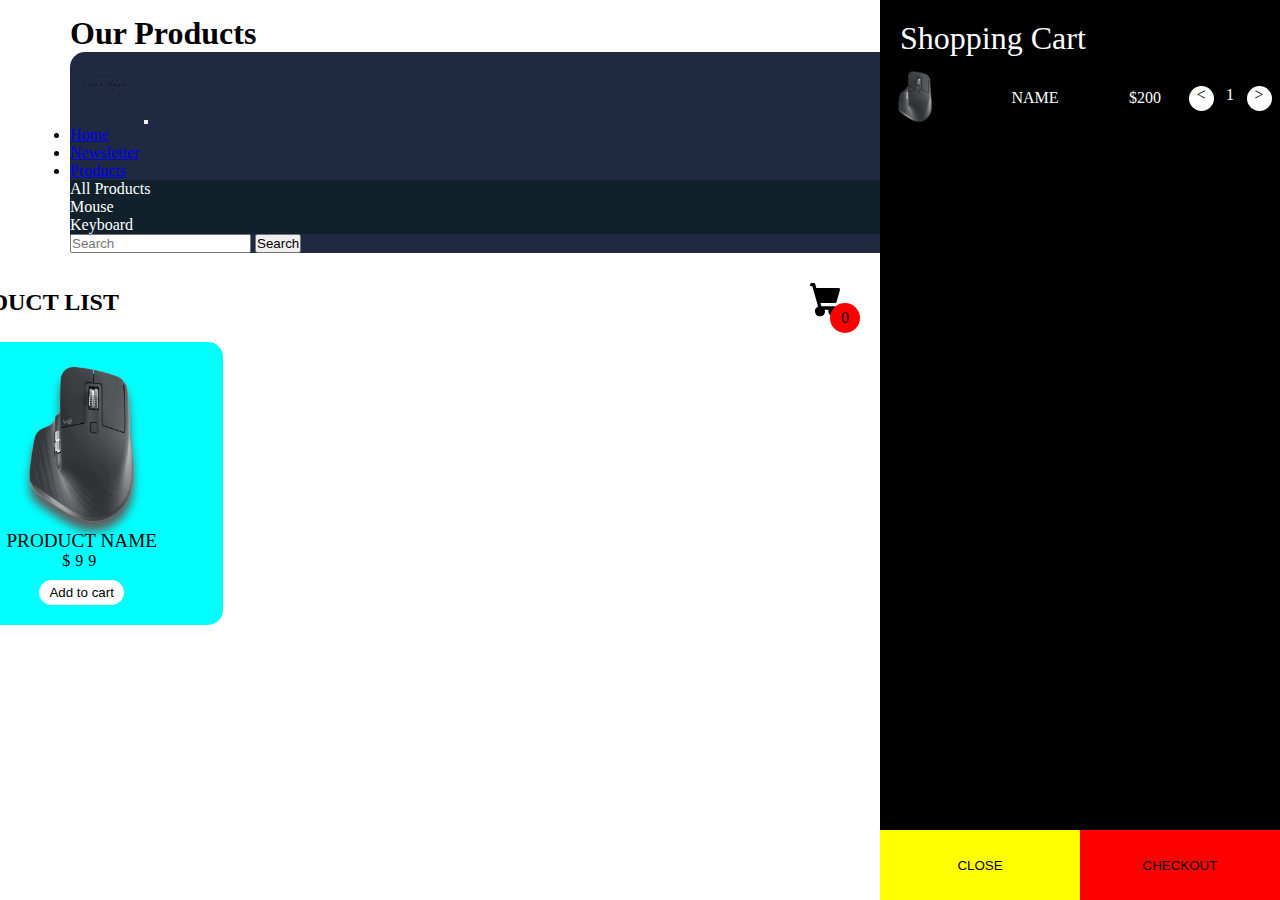
<file: product_card.html>
<!DOCTYPE html>
<html lang="en">
<head>
    <meta charset="UTF-8">
    <meta name="viewport" content="width=device-width, initial-scale=1.0">
    <title>Document</title>
    <link href="https://cdn.jsdelivr.net/npm/bootstrap@5.0.2/dist/css/bootstrap.min.css" rel="stylesheet" integrity="sha384-EVSTQN3/azprG1Anm3QDgpJLIm9Nao0Yz1ztcQTwFspd3yD65VohhpuuCOmLASjC" crossorigin="anonymous">
    <link rel="stylesheet" href="product_card.css">
</head>
<body class="showcart">
    <div class="main-container">
        <div class="section-2">
        <div class="row">
            <div class="col">
                <div class="product-heading">
                    <h1>Our Products</h1>
                </div>
            </div>
        </div>
        <div class="row">
            <div class="col">
                <nav style="background-color: #1f2941; border-radius: 15px;" class="navbar navbar-expand-lg navbar-light" >
                    <div class="container-fluid">
                        <img style="width: 70px; height: 70px;" src="image/replicate_click-removebg-preview.png" alt="">
                      <button class="navbar-toggler" type="button" data-bs-toggle="collapse" data-bs-target="#navbarSupportedContent" aria-controls="navbarSupportedContent" aria-expanded="false" aria-label="Toggle navigation">
                        <span class="navbar-toggler-icon"></span>
                      </button>
                      <div  class="collapse navbar-collapse " id="navbarSupportedContent">
                        <ul class="navbar-nav me-auto mb-2 mb-lg-0">
                          <li class="nav-item">
                            <a class="nav-link " aria-current="page" href="#">Home</a>
                          </li>
                          <li class="nav-item">
                            <a class="nav-link" href="#">Newsletter</a>
                          </li>
                           <li class="nav-item dropdown">
                            <a class="nav-link dropdown-toggle" href="#" id="navbarDropdown" role="button" data-bs-toggle="dropdown" aria-expanded="false">
                              Products
                            </a>
                            <ul style="background-color: #11212b; color: white;" class="dropdown-menu text-center" aria-labelledby="navbarDropdown">
                              <li><a class="dropdown-item" href="#"></a>All Products</li>
                              <li><a class="dropdown-item" href="#"></a>Mouse</li>
                              <li><a class="dropdown-item" href="#"></a>Keyboard</li>
                              
                            </ul>
                          </li> 
                        </ul>
                        <form class="d-flex">
                          <input class="form-control me-2" type="search" placeholder="Search" aria-label="Search">
                          <button class="btn btn-outline-primary" type="submit">Search</button>
                        </form>
                      </div>
                    </div>
                  </nav>

                    
                  <div class="container">
                    <div class="container-title">
                        <h2>PRODUCT LIST</h2>
                    <div class="icon-cart">
                        <svg  aria-hidden="true" xmlns="http://www.w3.org/2000/svg" fill="currentColor" viewBox="0 0 18 21">
                            <path d="M15 12a1 1 0 0 0 .962-.726l2-7A1 1 0 0 0 17 3H3.77L3.175.745A1 1 0 0 0 2.208 0H1a1 1 0 0 0 0 2h.438l.6 2.255v.019l2 7 .746 2.986A3 3 0 1 0 9 17a2.966 2.966 0 0 0-.184-1h2.368c-.118.32-.18.659-.184 1a3 3 0 1 0 3-3H6.78l-.5-2H15Z"/>
                          </svg>
                          <span>0</span>
                    </div>
                    </div>

                    <div class="ListProducts">
                        <div class="item">
                            <img src="image/pro1.1M.webp" alt="">
                            <h2>PRODUCT NAME</h2>
                            <div class="price"><p>$99</p></div>
                            <button>Add to cart</button>
                        </div>
                    </div>

                  </div>


                  <div class="carttab">
                    <h1>Shopping Cart</h1>
                    <div class="listcart">
                        <div class="items">
                            <div class="image">
                                <img src="image/pro1.1M.webp" alt="">
                            </div>
                            <div class="name">
                                NAME
                            </div>
                            <div class="totalprice">
                                $200
                            </div>
                            <div class="quantity">
                                <span class="minus" ><</span>
                                <span>1</span>
                                <span class="plus">></span>
                            </div>
                        </div>
                    </div>
                    <dv class="btn">
                        <button class="close">CLOSE</button>
                        <button class="checkout">CHECKOUT</button>
                    </dv>
                  </div>

    </div>



    <script src="https://cdn.jsdelivr.net/npm/bootstrap@5.0.2/dist/js/bootstrap.bundle.min.js" integrity="sha384-MrcW6ZMFYlzcLA8Nl+NtUVF0sA7MsXsP1UyJoMp4YLEuNSfAP+JcXn/tWtIaxVXM" crossorigin="anonymous"></script>
    <script src="product-card.js" ></script>
</body>
</html>
</file>
<file: style.css>
*{
    padding: 0;
    margin: 0;
    box-sizing: border-box;
    font-family: system-ui, -apple-system, BlinkMacSystemFont, 'Segoe UI', Roboto, Oxygen, Ubuntu, Cantarell, 'Open Sans', 'Helvetica Neue', sans-serif;
}
body{
    background-image: linear-gradient(to right,#16222a,#3a6073);
    padding-top: 15px;
}

.main-container{
    width: 100%;
    height: 100%;
    margin-bottom: 20px;
    padding-left: 15px;
    padding-right: 15px;
    border-radius: 10px;
  
}
.slider:hover{
    opacity: 0.6;
    
}
.card:hover{
    background-color: rgb(233, 217, 217);
}
.header{
    display: flex;
    flex-direction: row;
    background-color: #1f2941; 
    justify-content: space-between;
    align-items:center;
    margin-bottom: 30px;
    border-radius: 10px;
    padding-right: 15px;
    
}
.header-left img {
    display: flex;
    /* background-color: yellow; */
    width: 90px;
    height: 110px;
}
.header-center{
    font-weight: 500;
    padding-right: 50px;
    /* background-color: chartreuse; */
    
}
.header-right{
    /* background-color: aqua; */
}
.section-1{
    display: flex;
    flex-direction: row;
    overflow: hidden;
}
.section-1-right{
    display: flex;
    align-items: center;
    justify-content: center;
}
.section-1-right p{
    color: white;
    padding: 0 30px;
    font-weight: 500;
}
.section-1-left{
    
}
.imagg {
    display: block;
    
    width: 650px;
    height: 100%;
    display: flex;
    overflow: hidden;
    /* animation: slide 16s infinite;  */
    position: relative;
    flex-direction: row;
    
}
.imagg img{
    border-radius: 20px;
}

@keyframes slide{
    0%{
        transform: translateX(0);
    }
    25%{
        transform: translateX(0);
    }
    30%{
        transform: translateX(-100%);
    }
    50%{
        transform: translateX(-100%);
    }
    55%{
        transform: translateX(-200%);
    } 
    75%{
        transform: translateX(-200%);
    }
    80%{
        transform: translateX(-300%);
    }
    100%{
        transform: translateX(-300%);
    }
} 

.section-2{
    /* background-color: magenta; */
    display: flex;
    flex-direction: column;
    padding-left: 70px;
    padding-right: 70px;
}
.section-2-heading {
    display: flex;
    align-items: center;
    justify-content: center ;
}
.section-2-card{
    /* background-color: green; */
    display: flex;
    padding-top: 20px;
    padding-left: 70px;
}
.section-3-heading{
    text-align: center;
}
.section-3{
    display: flex;
    justify-content: center;
    align-items: center;
    /* background-color: blue; */
}
.section-3-slider{
    /* background-color: red; */
    display: flex;
    align-items: center;
    justify-content: center;
    padding: 20px;
    border-radius: 20px;

}
.slider{
    position: relative;
    width: 50%;
    overflow: hidden;
    height: 50%;
    
}
.slider-images{
    display: flex;
    width: 100%;
}
.slider-images img{
    height:550px;
    width: 100%;
    transition: all 0.15s ease;
    border-radius: 20px;
}
.slider-images input{
    display: none;
}
.section-4-outer{
    /* background-color: red; */
    margin-bottom: 50px;
}
.dots{
    display: flex;
    justify-content: center;
    margin: 5px;
}
.dots label{
    height: 10px;
    width: 10px;
    border-radius: 50%;
    border: solid black 2px;
    cursor: pointer;
    transition: all 0.15s ease;
    margin: 5px;
}
.dots label:hover{
    background-color: red;
}
#img1:checked ~ .m1{
    margin-left: 0;
}
#img2:checked ~ .m2{
    margin-left: -100%;
}
#img3:checked ~ .m3{
    margin-left: -200%;
}
#img4:checked ~ .m4{
    margin-left: -300%;
}
.hero{
    /* background-color: aqua; */
}
.hero h1{
    text-align: center;
    padding-top: 50px;
    font-size: 40px;
    color: #fff;
}
.slide-row{
    display: flex;
    width: 3200px;
    transition: 0.5s;
    
}
.slide-col{
    width: 800px;
    height: 400px;
    position: relative;
}
.user-img{
    position: absolute;
    top: 30px;
  
    left: 500px;
    height: 100%;
}
.user-img img{
    height: 85%;
    border-radius: 10px;
    
}
.user-text{
    background: #2d3a59;
    width: 520px;
    height: 270px;
    position: absolute;
    left: 0;
    top: 50%;
    transform: translateY(-50%);
    border-radius: 10px;
    color: #d3d4d6;
    padding: 45px;
    box-sizing: border-box;
    z-index: 2;
}
.user-text p{
    font-size: 18px;
    line-height: 24px;
}
.user-text h3{
    margin: 35px 0 5px;
    color: #fff;
}
.testri-container{
    width: 800px;
    height: 400px;
    position: absolute;
    top: 3550px;
    left: 50%;
    transform: translate(-50%,-50%);
}
.testri-indicator{
    position: absolute;
    left: 50%;
    transform: translateX(-50%);
    bottom: -50px;
}
.btnn{
    display: inline-block;
    height: 15px;
    width: 15px;
    margin: 4px;
    border-radius: 15px;
    background-color: #fff;
    cursor: pointer;
    transition: 0.5s;
}
.active{
    width: 45px;
}.testrimonial{
    width: 100%;
    height: 100%;
    overflow: hidden;
}
.section-5{
    /* background-color: yellow; */
    margin-top: 50px;
    padding-left: 100px;
    padding-right: 70px;
   
}
.section-5-heading {
    text-align: center;
}
.section-5-product{
    display: flex;
    align-items: center;
    justify-content: center;
    flex-direction: row;
}
.section-6{
    padding-left: 70px;
    padding-right: 70px;
    position: relative;
}
.section-6-content{
    position: relative;
}
.section-6-input{
    position: absolute;
    bottom: 50px;
    right: 20px;
}
.section-6-heading{
    position: absolute;
    z-index: 1;
    margin: 15px;
}
.section-6-input input{
    width: 700px;
    background-color: transparent;
    border: none;
    border-radius: 2px;
    border-bottom: 1px solid white;
    border-right: 1px solid white;
    color: white;
    height: 30px;
}
.section-6-input button{
    width: 100px;
    border-radius: 7px;
    border: none;
    font-weight: 600;
    background-color: white;
    height: 30px;
}
.section-6-input button:hover{
    background-color: black;
    color: white;
}






.subscribe-area {
      background-image: url("image/newss.png") ;  
     /* background-image: linear-gradient(to top, #614385, #516395);  */
    width: 100%;
    height: 350px;
    border-radius: 20px;
    background-repeat: no-repeat;
    border-radius: 10px;

margin-bottom: 50px;
    
    }
    input::placeholder{
        color: white;
    }
    .pb-50 {
        padding-bottom: 50px;
    }
    .pt-70 {
        padding-top: 70px;
    }
    
    .mb-15 {
        margin-bottom: 15px;
    }
    
    .subscribe-text span {
        font-size: 12px;
        font-weight: 700;
        color: #fff;
        letter-spacing: 5px;
    }
    .subscribe-wrapper {
        overflow: hidden;
    }
    .mb-15 {
        margin-bottom: 15px;
    }
    .subscribe-form {
    }
    .subscribe2-wrapper .subscribe-form input {
        background: none;
        border: 1px solid #fff;
        border-radius: 30px;
        color: #fff;
        display: inline-block;
        font-size: 15px;
        font-weight: 300;
        height: 57px;
        margin-right: 17px;
        padding-left: 35px;
        width: 70%;
        cursor: pointer;
    }
     
    .subscribe2-wrapper .subscribe-form button {
        background: #ffff;
        border: none;
        border-radius: 30px;
        color: #4b5d73;
        display: inline-block;
        font-size: 18px;
        font-weight: 400;
        line-height: 1;
        padding: 18px 46px;
        transition: all 0.3s ease 0s;
    }
    .subscribe2-wrapper .subscribe-form button:hover {
        background: black;
        border: none;
        border-radius: 20px;
        color: white;
        display: inline-block;
        font-size: 19px;
        font-weight: 400;
        line-height: 1;
        padding: 18px 46px;
        transition: all 0.3s ease 0s;
    }
    .subscribe2-wrapper .subscribe-form button i {
        font-size: 18px;
        padding-left: 5px;
    }
    .footer{
        
        background-color: orangered;
    }
     .section-7{
        margin-top: 50px;
    } 
    .section-9-caption{

    }
    .section-9-discription{
        display: flex;
        color: white;
        background-color: red;
        width: 100%;
        height: 400px;
    }
    .section-9-discription p{
        display: flex;
    }
</file>
<file: about.css>
*{
    padding: 0;
    margin: 0;
    box-sizing: border-box;
    font-family: system-ui, -apple-system, BlinkMacSystemFont, 'Segoe UI', Roboto, Oxygen, Ubuntu, Cantarell, 'Open Sans', 'Helvetica Neue', sans-serif;
}
body{
    background-image: linear-gradient(to right,#16222a,#3a6073);
}
.main-container{
    
}
/* .section-2-main{
    display: flex;
    align-items: center;
    justify-content: center;
    flex-direction: row;
    background-color: red;
} */
.section-2left{
    display: flex;
    flex-direction: row;
    align-items: center;
    justify-content: center;
    background-color: green;
    margin: 50px 0;
    border-radius: 15px;
    
}
.section-2left img{
    width: 50%;
    border-radius: 15px;
}
.section-2-right{
    background-color: yellow;
}
.section-3{
   padding-top: 50px;
}
.social{
    padding: 20px 0;
}
.social-heading h1{
    display: flex;
    align-items: center;
    justify-content: center;
    font-weight: 500;
    margin: 20px 0;
    color: ghostwhite;
}
</file>
<file: product.css>
*{
    padding: 0;
    margin: 0;
    box-sizing: border-box;
}
body{
    background-image: linear-gradient(to right,#16222a,#3a6073);
    padding-top: 15px;
    padding: 15px 70px;
}
.product-small-img{
    /* background-color: green; */
    padding-top: 90px;
}

.product-small-img img{

    height: 92px;
    margin: 10px;
    cursor: pointer;
    display: block;
    opacity: 0.7;

}
.product-small-img img:hover{
    opacity: 1;
}
.product-container{
    background-color: #1f2941; 
    width: 100%;
    height: 100%;
    border-radius: 15px;
}
.product{
    /* padding-top: 60px;
    background-color: chartreuse;  */
}
.img-container img{
    height: 500px;
   
}
.product-small-img{
    float: left;
}
.img-container{
    display: flex;
    flex-direction: row;
      /* background-color: red;   */
     
    
}
.product-discription{
     /* background-color: aqua;   */
    height: 100%;
    width: 100%;
    padding:100px 10px;
}
.header-heading h2{
    color: white;
    margin: 50px 30px;
    
}

.product-discription h5,h3,p{
    color: white;
}
.product-discription span{
    color: red;
}
.product-discription{
    line-height: 30px;
}
.product-button button{
    display: flex;
    align-items: center;
    justify-content: center;
    width: 150px;
    height: 30px;
    padding: 5px 10px;
    border: none;
    border-radius: 10px;
    background-color: #11212b;
    color: white;
    margin-right: 20px;
}
.product-button button:hover{
    background-color: ghostwhite;
    color: black;
    transition: background-color  0.2s ease;
}
.product-button button:active{
    background-color: #1f2941;
    color: black;
}
.product-button button:not(:hover){
    transition: background-color 0.4s ease;

}
.product-button{
    display: flex;
    flex-direction: row;
}
.section-6{
    background-color: #1f2941;
    border-radius: 15px;
    margin-top: 50px 
   
}
.section-7{
    border-radius: 15px;
    margin-top: 50px;
}





.subscribe-area {
    margin-top: 50px;
    border-radius: 15px;
    /* background-image: linear-gradient(to top, #00c6fb 0%, #005bea 100%); */
    background-color: #1f2941;
    /* background-image: url(image/mewss.png); */

    }
    
    .pb-50 {
        padding-bottom: 50px;
    }
    .pt-70 {
        padding-top: 70px;
    }
    
    .mb-15 {
        margin-bottom: 15px;
    }
    
    .subscribe-text span {
        font-size: 12px;
        font-weight: 700;
        color: #fff;
        letter-spacing: 5px;
    }
    .subscribe-text h2 {
        color: #fff;
        font-size: 36px;
        font-weight: 300;
        margin-bottom: 0;
        margin-top: 6px;
    }
    .subscribe-wrapper {
        overflow: hidden;
    }
    .mb-15 {
        margin-bottom: 15px;
    }
    .subscribe2-wrapper .subscribe-form input {
        background: none;
        border: 1px solid #fff;
        border-radius: 30px;
        color: #fff;
        display: inline-block;
        font-size: 15px;
        font-weight: 300;
        height: 57px;
        margin-right: 17px;
        padding-left: 35px;
        width: 70%;
        cursor: pointer;
    }
     
    .subscribe2-wrapper .subscribe-form button {
        background: #ffff;
        border: none;
        border-radius: 30px;
        color: #4b5d73;
        display: inline-block;
        font-size: 18px;
        font-weight: 400;
        line-height: 1;
        padding: 18px 46px;
        transition: all 0.3s ease 0s;
    }
    .subscribe2-wrapper .subscribe-form button i {
        font-size: 18px;
        padding-left: 5px;
    }
</file>
<file: checkout.css>
*{
    margin: 0;
    padding: 0;
    box-sizing: border-box;
    font-family: system-ui, -apple-system, BlinkMacSystemFont, 'Segoe UI', Roboto, Oxygen, Ubuntu, Cantarell, 'Open Sans', 'Helvetica Neue', sans-serif;
}
body{
    background-image: linear-gradient(to right,#16222a,#3a6073); 
    padding: 15px 70px;
}
label{
    color: ghostwhite;
}
.submit {
    display: flex;
    align-items: center;
    justify-content: center;
    
}
.submit button{
    width: 100%;
   border: none;
    background-color: #1f2941;
}
.submit button:hover{
    background-color: ghostwhite;
    color: black;
}
.submit button:active{
    background-color: #1f2941;
    color: ghostwhite;
}
</file>
<file: product_card.css>
*{
    padding: 0;
    margin: 0;
    box-sizing: border-box;
}
body{
    /* background-image: linear-gradient(to right,#16222a,#3a6073); */
    padding-top: 15px;
    padding: 15px 70px;
}


.container{
    width: 900px;
    max-width: 90vw;
    margin: auto;
    text-align: center;
    padding-top: 10px;
    transition: transform 0.5s;
}
svg{
    width: 30px;
}
.container-title{
    display: flex;
    align-items: center;
    justify-content: space-between;
    padding: 20px 0;
}
.container-title .icon-cart{
    position: relative;
}
.container-title .icon-cart span{
    width: 30px;
    display: flex;
    justify-content: center;
    align-items: center;
    height: 30px;
    background-color: red;
    border-radius: 50%;
    position: absolute;
    top: 50%;
    right: -20px;
}
.ListProducts .item img{
    width: 90%;
    filter: drop-shadow(0 10px 5px rgb(95, 94, 94));
}
.ListProducts{
    display: grid;
    grid-template-columns: repeat(3, 1fr);
    gap: 25px;
}
.ListProducts .item{
    padding: 20px;
    background-color: aqua;
    border-radius: 15px;
}
.ListProducts .item h2{
    font-weight: 500;
    font-size: larger;
}
.ListProducts .item .price{
    letter-spacing: 5px;
}
.ListProducts .item button{
    background-color: white;
    color: black;
    padding: 5px 10px;
    border-radius: 20px;
    margin-top: 10px;
    border: none;
    cursor: pointer;
}
.ListProducts .item button:hover{
    background-color: black;
    color: white;
    padding: 5px 10px;
    border-radius: 20px;
    margin-top: 10px;
    border: none;
    cursor: pointer;
}
.carttab{
    width: 400px;
    background-color: black;
    color: white;
    position: fixed;
    /* top: 0;
    right: 0;
    bottom: 0; */
    inset: 0 -400px 0 auto;
    display: grid;
    grid-template-rows: 70px 1fr 70px;
    transition: 0.5s;

}
body.showcart .carttab{
    inset: 0 0 0 auto;
}
body.showcart .container{
    transform: translateX(-250px);
}
.carttab h1{
    padding: 20px;
    margin: 0;
    font-weight: 300;
}
.carttab .btn{
    display: grid;
    grid-template-columns: repeat(2,1fr);
}
.carttab .btn button{
    background-color: red;
    border: none;
    font-weight: 500;
    cursor: pointer;
}
.carttab .btn .close{
    background-color: yellow;
}
.carttab .listcart .items img{
    width: 100%;
}
.carttab .listcart .items{
    display: grid;
    grid-template-columns: 70px 150px 50px 1fr;
    gap: 10px;
    text-align: center;
    align-items: center;
}
.listcart .quantity span{
    display: inline-block;
    width: 25px;
    height: 25px;
    background-color: white;
    color: black;
    border-radius: 50%;
    cursor: pointer;

}
.listcart .quantity span:nth-child(2){
    background-color: transparent;
    color: white;
}
.listcart .items:nth-child(even){
    background-color: red;
}
.listcart{
    overflow: auto;
}
.listcart::-webkit-scrollbar{
    width: 0;
}

/* .product-heading h1{
    color: white;
    text-align: center;
}

.snall-container{
    background-color: yellow;
}
.card-page{
    margin: 80px auto;
}
table{
    width: 100%;
    border-collapse: collapse;
    background-color: RED;
    padding-top: 30px;
    margin-top: 50px;
    border-radius: 15px;
}
.card-info{
    display: flex;
    flex-wrap: wrap;
    background-color: green;

}
.card-info img{
    width: 20%;
}
th{
    padding: 5px;
    border-radius: 5px;
    color: white;
    background-color: red;
    font-weight: normal;
}

td{
    padding: 10px 5px;
}
td input{
    width: 60px;
    height: 30px;
    padding: 5px;
    text-align: center;
}
td a{
    color: red;
    font-size: 12px;
    text-decoration: none;
}
.table-head{
    background-color: black;
} */
</file>
